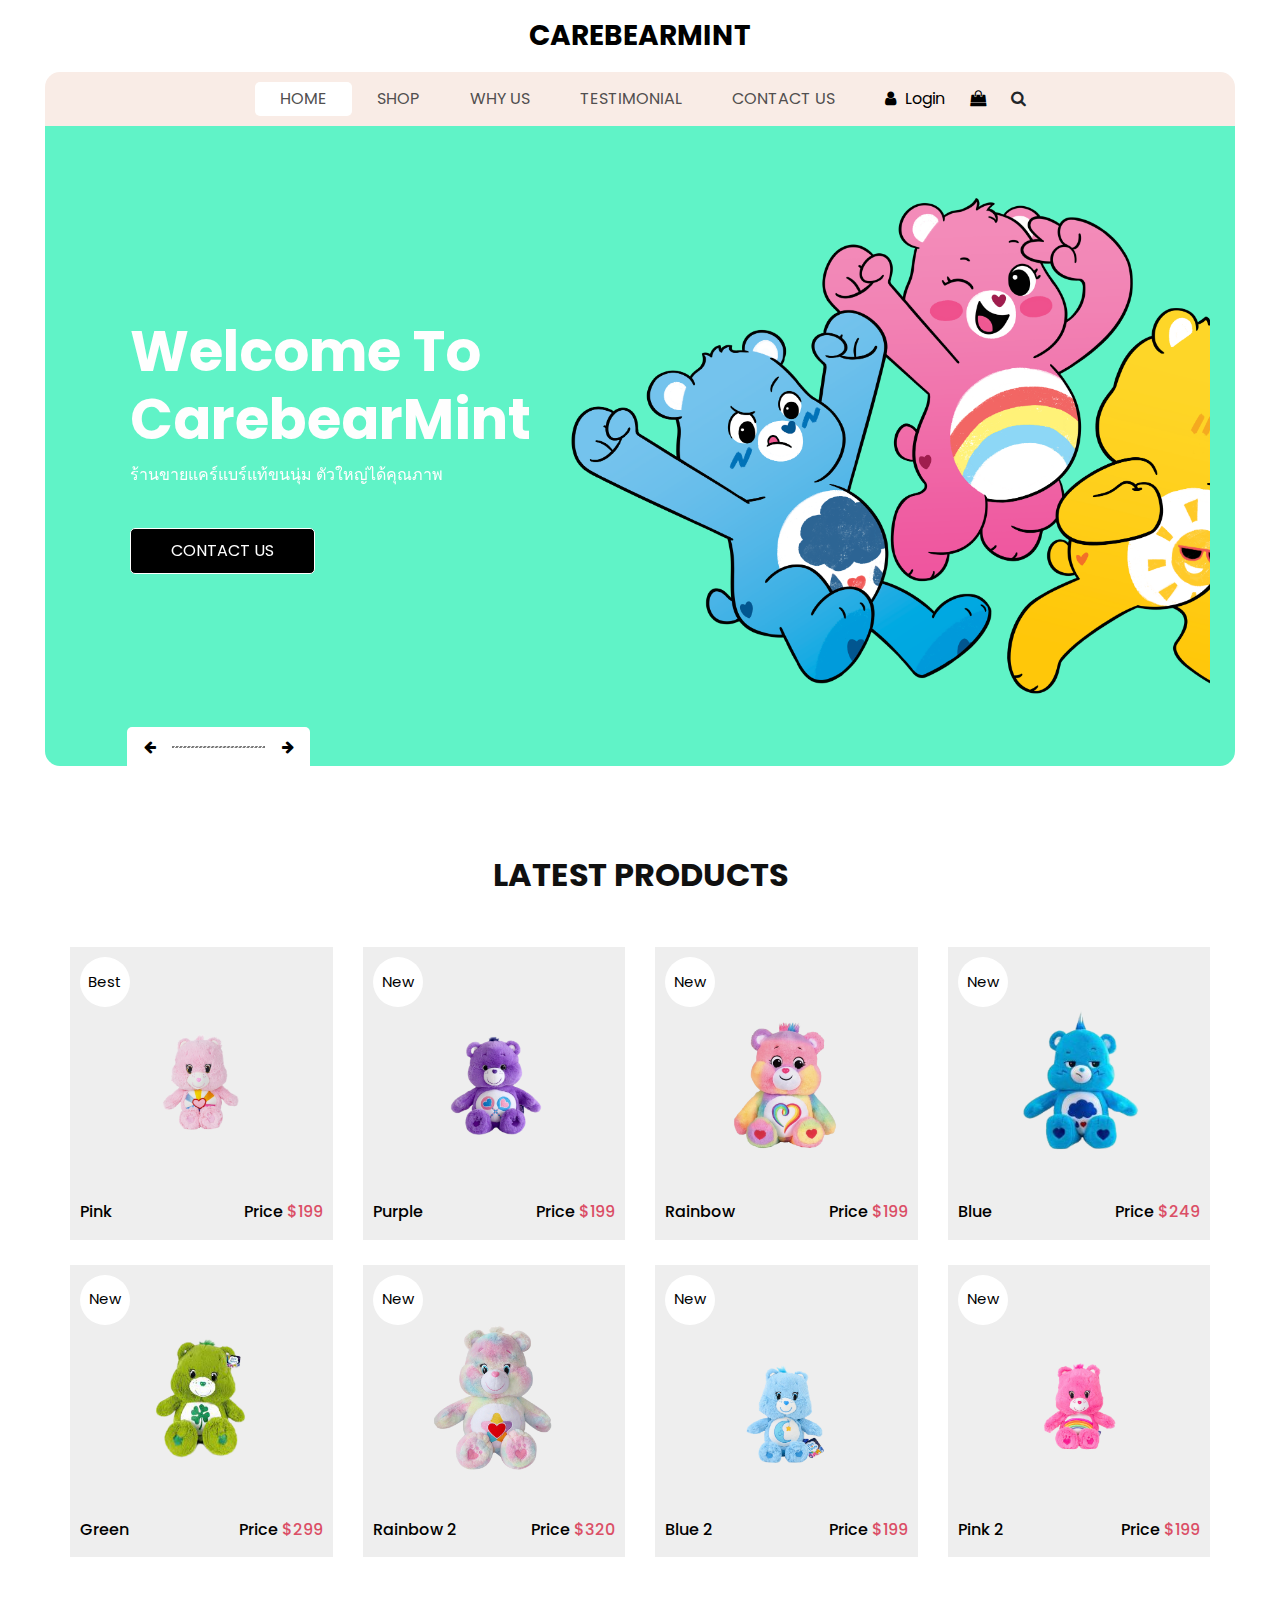
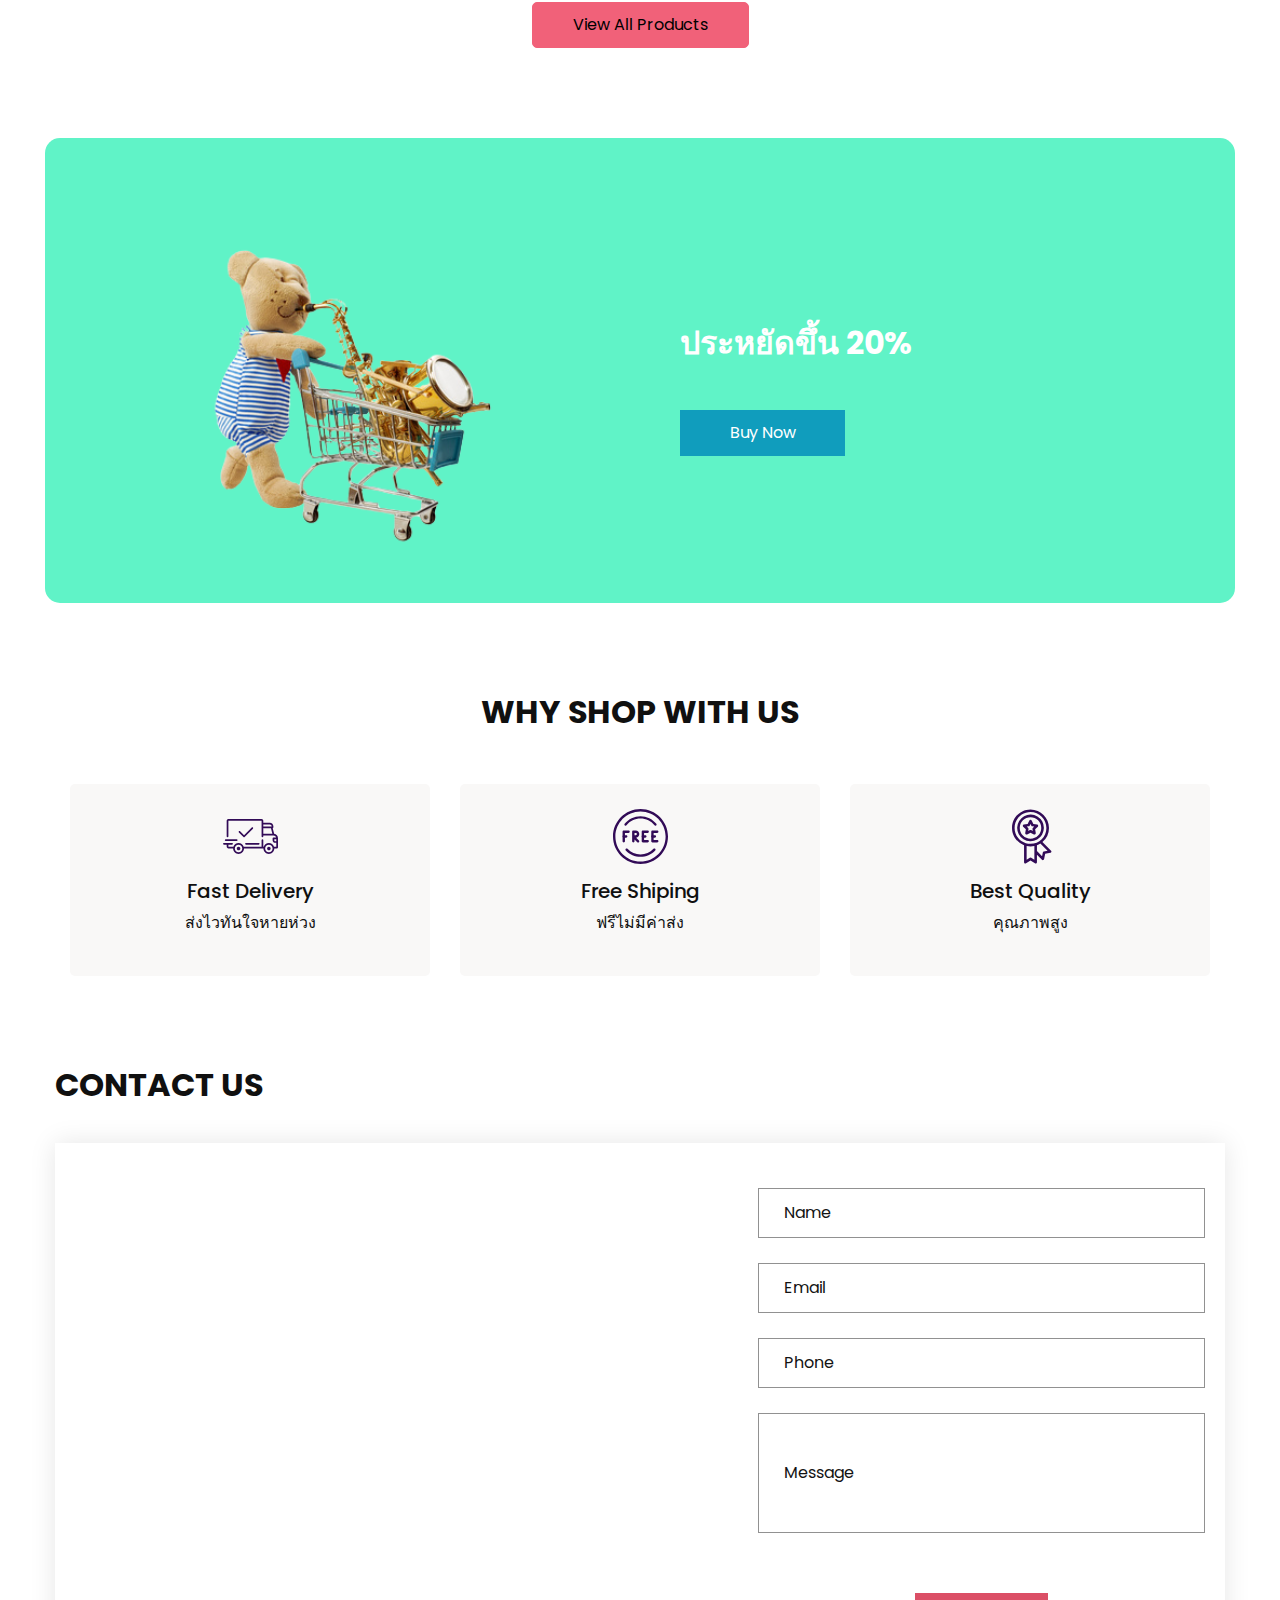
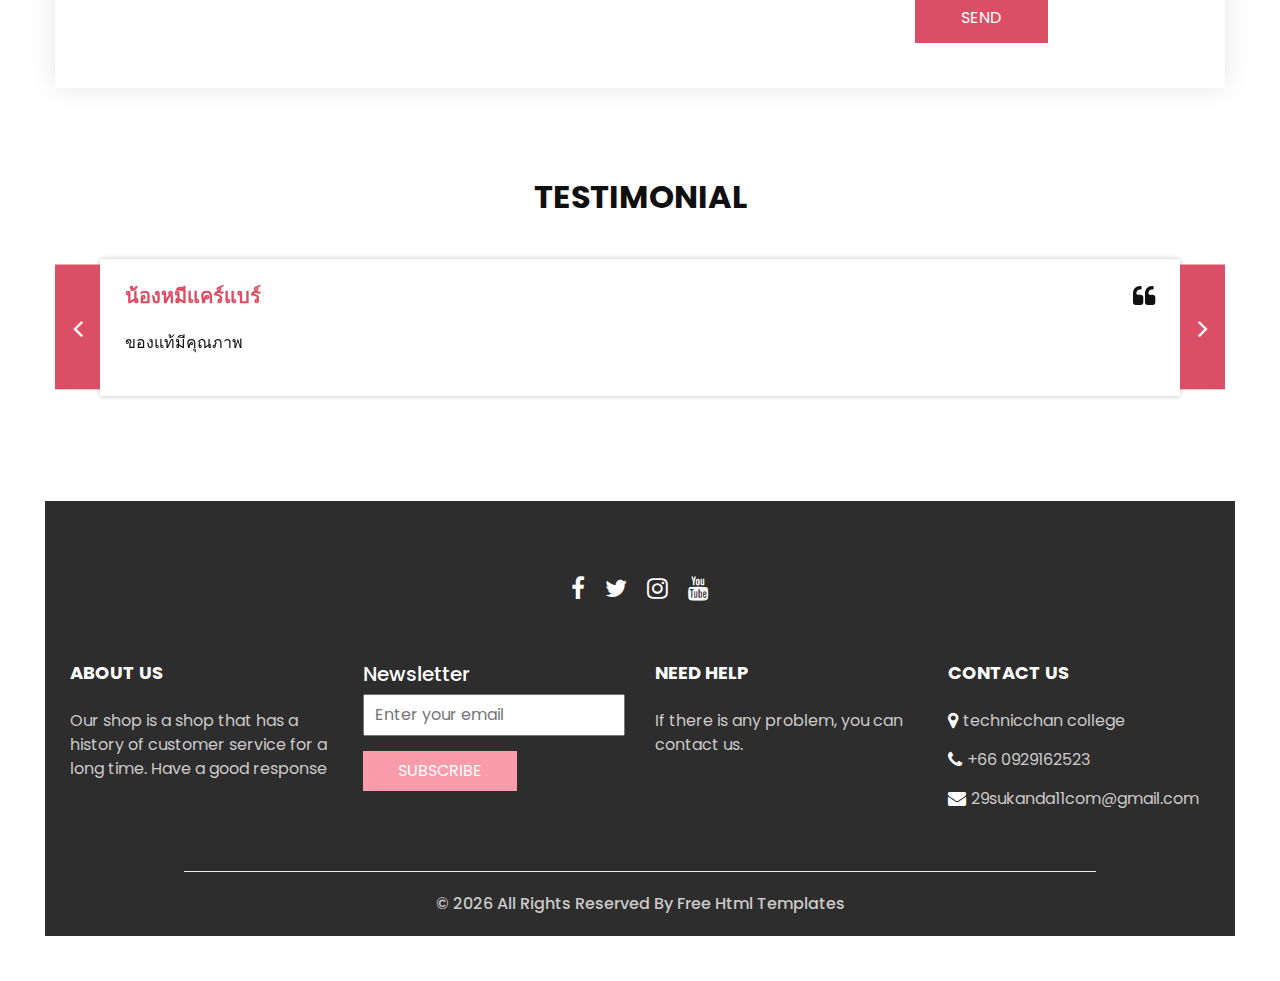
<file: index.html>
<!DOCTYPE html>
<html>

<head>
  <!-- Basic -->
  <meta charset="utf-8" />
  <meta http-equiv="X-UA-Compatible" content="IE=edge" />
  <!-- Mobile Metas -->
  <meta name="viewport" content="width=device-width, initial-scale=1, shrink-to-fit=no" />
  <!-- Site Metas -->
  <meta name="keywords" content="" />
  <meta name="description" content="" />
  <meta name="author" content="" />
  <link rel="shortcut icon" href="images/icon.png" type="image/x-icon">

  <title>
    CarebearMint
  </title>

  <!-- slider stylesheet -->  
  <link rel="stylesheet" type="text/css" href="https://cdnjs.cloudflare.com/ajax/libs/OwlCarousel2/2.3.4/assets/owl.carousel.min.css" />

  <!-- bootstrap core css -->
  <link rel="stylesheet" type="text/css" href="css/bootstrap.css" />

  <!-- Custom styles for this template -->
  <link href="css/style.css" rel="stylesheet" />
  <!-- responsive style -->
  <link href="css/responsive.css" rel="stylesheet" />
</head>

<body>
  <div class="hero_area">
    <!-- header section strats -->
    <header class="header_section">
      <nav class="navbar navbar-expand-lg custom_nav-container ">
        <a class="navbar-brand" href="index.html">
          <span>
            CarebearMint
          </span>
        </a>
        <button class="navbar-toggler" type="button" data-toggle="collapse" data-target="#navbarSupportedContent" aria-controls="navbarSupportedContent" aria-expanded="false" aria-label="Toggle navigation">
          <span class=""></span>
        </button>

        <div class="collapse navbar-collapse" id="navbarSupportedContent">
          <ul class="navbar-nav  ">
            <li class="nav-item active">
              <a class="nav-link" href="index.html">Home <span class="sr-only">(current)</span></a>
            </li>
            <li class="nav-item">
              <a class="nav-link" href="shop.html">
                Shop
              </a>
            </li>
            <li class="nav-item">
              <a class="nav-link" href="why.html">
                Why Us
              </a>
            </li>
            <li class="nav-item">
              <a class="nav-link" href="testimonial.html">
                Testimonial
              </a>
            </li>
            <li class="nav-item">
              <a class="nav-link" href="contact.html">Contact Us</a>
            </li>
          </ul>
          <div class="user_option">
            <a href="">
              <i class="fa fa-user" aria-hidden="true"></i>
              <span>
                Login
              </span>
            </a>
            <a href="">
              <i class="fa fa-shopping-bag" aria-hidden="true"></i>
            </a>
            <form class="form-inline ">
              <button class="btn nav_search-btn" type="submit">
                <i class="fa fa-search" aria-hidden="true"></i>
              </button>
            </form>
          </div>
        </div>
      </nav>
    </header>
    <!-- end header section -->
    <!-- slider section -->

    <section class="slider_section">
      <div class="slider_container">
        <div id="carouselExampleIndicators" class="carousel slide" data-ride="carousel">
          <div class="carousel-inner">
            <div class="carousel-item active">
              <div class="container-fluid">
                <div class="row">
                  <div class="col-md-7">
                    <div class="detail-box">
                      <h1>
                        Welcome To <br>
                        CarebearMint
                      </h1>
                      <p>
                        ร้านขายแคร์แบร์แท้ขนนุ่ม ตัวใหญ่ได้คุณภาพ
                      </p>
                      <a href="contact.html">
                        Contact Us
                      </a>
                    </div>
                  </div>
                  <div class="col-md-5 ">
                    <div class="img-box">
                      <img src="images/slider3bear.png" width="600" height="500" />
                    </div>
                  </div>
                </div>
              </div>
            </div>
          </div>
          <div class="carousel_btn-box">
            <a class="carousel-control-prev" href="#carouselExampleIndicators" role="button" data-slide="prev">
              <i class="fa fa-arrow-left" aria-hidden="true"></i>
              <span class="sr-only">Previous</span>
            </a>
            <img src="images/line.png" alt="" />
            <a class="carousel-control-next" href="#carouselExampleIndicators" role="button" data-slide="next">
              <i class="fa fa-arrow-right" aria-hidden="true"></i>
              <span class="sr-only">Next</span>
            </a>
          </div>
        </div>
      </div>
    </section>

    <!-- end slider section -->
  </div>
  <!-- end hero area -->

  <!-- shop section -->

  <section class="shop_section layout_padding">
    <div class="container">
      <div class="heading_container heading_center">
        <h2>
          Latest Products
        </h2>
      </div>
      <div class="row">
        <div class="col-sm-6 col-md-4 col-lg-3">
          <div class="box">
            <a href="">
              <div class="img-box">
                <img src="images/p1.png" alt="">
              </div>
              <div class="detail-box">
                <h6>
                  Pink
                </h6>
                <h6>
                  Price
                  <span>
                    $199
                  </span>
                </h6>
              </div>
              <div class="new">
                <span>
                    Best
                </span>
              </div>
            </a>
          </div>
        </div>
        <div class="col-sm-6 col-md-4 col-lg-3">
          <div class="box">
            <a href="">
              <div class="img-box">
                <img src="images/p2.png" alt="">
              </div>
              <div class="detail-box">
                <h6>
                  Purple
                </h6>
                <h6>
                  Price
                  <span>
                    $199
                  </span>
                </h6>
              </div>
              <div class="new">
                <span>
                  New
                </span>
              </div>
            </a>
          </div>
        </div>
        <div class="col-sm-6 col-md-4 col-lg-3">
          <div class="box">
            <a href="">
              <div class="img-box">
                <img src="images/p3.png" alt="">
              </div>
              <div class="detail-box">
                <h6>
                  Rainbow
                </h6>
                <h6>
                  Price
                  <span>
                    $199
                  </span>
                </h6>
              </div>
              <div class="new">
                <span>
                  New
                </span>
              </div>
            </a>
          </div>
        </div>
        <div class="col-sm-6 col-md-4 col-lg-3">
          <div class="box">
            <a href="">
              <div class="img-box">
                <img src="images/p4.png" alt="">
              </div>
              <div class="detail-box">
                <h6>
                  Blue
                </h6>
                <h6>
                  Price
                  <span>
                    $249
                  </span>
                </h6>
              </div>
              <div class="new">
                <span>
                  New
                </span>
              </div>
            </a>
          </div>
        </div>
        <div class="col-sm-6 col-md-4 col-lg-3">
          <div class="box">
            <a href="">
              <div class="img-box">
                <img src="images/p5.png" alt="">
              </div>
              <div class="detail-box">
                <h6>
                  Green
                </h6>
                <h6>
                  Price
                  <span>
                    $299
                  </span>
                </h6>
              </div>
              <div class="new">
                <span>
                  New
                </span>
              </div>
            </a>
          </div>
        </div>
        <div class="col-sm-6 col-md-4 col-lg-3">
          <div class="box">
            <a href="">
              <div class="img-box">
                <img src="images/p6.png" alt="">
              </div>
              <div class="detail-box">
                <h6>
                  Rainbow 2
                </h6>
                <h6>
                  Price
                  <span>
                    $320
                  </span>
                </h6>
              </div>
              <div class="new">
                <span>
                  New
                </span>
              </div>
            </a>
          </div>
        </div>
        <div class="col-sm-6 col-md-4 col-lg-3">
          <div class="box">
            <a href="">
              <div class="img-box">
                <img src="images/p7.png" alt="">
              </div>
              <div class="detail-box">
                <h6>
                  Blue 2
                </h6>
                <h6>
                  Price
                  <span>
                    $199
                  </span>
                </h6>
              </div>
              <div class="new">
                <span>
                  New
                </span>
              </div>
            </a>
          </div>
        </div>
        <div class="col-sm-6 col-md-4 col-lg-3">
          <div class="box">
            <a href="">
              <div class="img-box">
                <img src="images/p8.png" alt="">
              </div>
              <div class="detail-box">
                <h6>
                  Pink 2
                </h6>
                <h6>
                  Price
                  <span>
                    $199
                  </span>
                </h6>
              </div>
              <div class="new">
                <span>
                  New
                </span>
              </div>
            </a>
          </div>
        </div>
      </div>
    <div class="btn-box">
      <a href="shop.html">
        View All Products
      </a>
    </div>
    </div>
  </div>
  </section>

  <!-- end shop section -->

  <!-- saving section -->

  <section class="saving_section ">
    <div class="box">
      <div class="container-fluid">
        <div class="row">
          <div class="col-lg-6">
            <div class="img-box">
              <img src="images/shoppingbear.png" alt="">
            </div>
          </div>
          <div class="col-lg-6">
            <div class="detail-box">
              <div class="heading_container">
                <h2>
                  ประหยัดขึ้น 20% <br>
                </h2>
              </div>
              <p>
                
              <div class="btn-box">
                <a href="shop.html" class="btn1">
                  Buy Now
                </a>
              </div>
            </div>
          </div>
        </div>
      </div>
    </div>
  </section>

  <!-- end saving section -->

  <!-- why section -->

  <section class="why_section layout_padding">
    <div class="container">
      <div class="heading_container heading_center">
        <h2>
          Why Shop With Us
        </h2>
      </div>
      <div class="row">
        <div class="col-md-4">
          <div class="box ">
            <div class="img-box">
              <svg version="1.1" id="Layer_1" xmlns="http://www.w3.org/2000/svg" xmlns:xlink="http://www.w3.org/1999/xlink" x="0px" y="0px" viewBox="0 0 512 512" style="enable-background:new 0 0 512 512;" xml:space="preserve">
                <g>
                  <g>
                    <path d="M476.158,231.363l-13.259-53.035c3.625-0.77,6.345-3.986,6.345-7.839v-8.551c0-18.566-15.105-33.67-33.67-33.67h-60.392
                 V110.63c0-9.136-7.432-16.568-16.568-16.568H50.772c-9.136,0-16.568,7.432-16.568,16.568V256c0,4.427,3.589,8.017,8.017,8.017
                 c4.427,0,8.017-3.589,8.017-8.017V110.63c0-0.295,0.239-0.534,0.534-0.534h307.841c0.295,0,0.534,0.239,0.534,0.534v145.372
                 c0,4.427,3.589,8.017,8.017,8.017c4.427,0,8.017-3.589,8.017-8.017v-9.088h94.569c0.008,0,0.014,0.002,0.021,0.002
                 c0.008,0,0.015-0.001,0.022-0.001c11.637,0.008,21.518,7.646,24.912,18.171h-24.928c-4.427,0-8.017,3.589-8.017,8.017v17.102
                 c0,13.851,11.268,25.119,25.119,25.119h9.086v35.273h-20.962c-6.886-19.883-25.787-34.205-47.982-34.205
                 s-41.097,14.322-47.982,34.205h-3.86v-60.393c0-4.427-3.589-8.017-8.017-8.017c-4.427,0-8.017,3.589-8.017,8.017v60.391H192.817
                 c-6.886-19.883-25.787-34.205-47.982-34.205s-41.097,14.322-47.982,34.205H50.772c-0.295,0-0.534-0.239-0.534-0.534v-17.637
                 h34.739c4.427,0,8.017-3.589,8.017-8.017s-3.589-8.017-8.017-8.017H8.017c-4.427,0-8.017,3.589-8.017,8.017
                 s3.589,8.017,8.017,8.017h26.188v17.637c0,9.136,7.432,16.568,16.568,16.568h43.304c-0.002,0.178-0.014,0.355-0.014,0.534
                 c0,27.996,22.777,50.772,50.772,50.772s50.772-22.776,50.772-50.772c0-0.18-0.012-0.356-0.014-0.534h180.67
                 c-0.002,0.178-0.014,0.355-0.014,0.534c0,27.996,22.777,50.772,50.772,50.772c27.995,0,50.772-22.776,50.772-50.772
                 c0-0.18-0.012-0.356-0.014-0.534h26.203c4.427,0,8.017-3.589,8.017-8.017v-85.511C512,251.989,496.423,234.448,476.158,231.363z
                  M375.182,144.301h60.392c9.725,0,17.637,7.912,17.637,17.637v0.534h-78.029V144.301z M375.182,230.881v-52.376h71.235
                 l13.094,52.376H375.182z M144.835,401.904c-19.155,0-34.739-15.583-34.739-34.739s15.584-34.739,34.739-34.739
                 c19.155,0,34.739,15.583,34.739,34.739S163.99,401.904,144.835,401.904z M427.023,401.904c-19.155,0-34.739-15.583-34.739-34.739
                 s15.584-34.739,34.739-34.739c19.155,0,34.739,15.583,34.739,34.739S446.178,401.904,427.023,401.904z M495.967,299.29h-9.086
                 c-5.01,0-9.086-4.076-9.086-9.086v-9.086h18.171V299.29z" />
                  </g>
                </g>
                <g>
                  <g>
                    <path d="M144.835,350.597c-9.136,0-16.568,7.432-16.568,16.568c0,9.136,7.432,16.568,16.568,16.568
                 c9.136,0,16.568-7.432,16.568-16.568C161.403,358.029,153.971,350.597,144.835,350.597z" />
                  </g>
                </g>
                <g>
                  <g>
                    <path d="M427.023,350.597c-9.136,0-16.568,7.432-16.568,16.568c0,9.136,7.432,16.568,16.568,16.568
                 c9.136,0,16.568-7.432,16.568-16.568C443.591,358.029,436.159,350.597,427.023,350.597z" />
                  </g>
                </g>
                <g>
                  <g>
                    <path d="M332.96,316.393H213.244c-4.427,0-8.017,3.589-8.017,8.017s3.589,8.017,8.017,8.017H332.96
                 c4.427,0,8.017-3.589,8.017-8.017S337.388,316.393,332.96,316.393z" />
                  </g>
                </g>
                <g>
                  <g>
                    <path d="M127.733,282.188H25.119c-4.427,0-8.017,3.589-8.017,8.017s3.589,8.017,8.017,8.017h102.614
                 c4.427,0,8.017-3.589,8.017-8.017S132.16,282.188,127.733,282.188z" />
                  </g>
                </g>
                <g>
                  <g>
                    <path d="M278.771,173.37c-3.13-3.13-8.207-3.13-11.337,0.001l-71.292,71.291l-37.087-37.087c-3.131-3.131-8.207-3.131-11.337,0
                 c-3.131,3.131-3.131,8.206,0,11.337l42.756,42.756c1.565,1.566,3.617,2.348,5.668,2.348s4.104-0.782,5.668-2.348l76.96-76.96
                 C281.901,181.576,281.901,176.501,278.771,173.37z" />
                  </g>
                </g>
                <g>
                </g>
                <g>
                </g>
                <g>
                </g>
                <g>
                </g>
                <g>
                </g>
                <g>
                </g>
                <g>
                </g>
                <g>
                </g>
                <g>
                </g>
                <g>
                </g>
                <g>
                </g>
                <g>
                </g>
                <g>
                </g>
                <g>
                </g>
                <g>
                </g>
              </svg>
            </div>
            <div class="detail-box">
              <h5>
                Fast Delivery
              </h5>
              <p>
                ส่งไวทันใจหายห่วง
              </p>
            </div>
          </div>
        </div>
        <div class="col-md-4">
          <div class="box ">
            <div class="img-box">
              <svg version="1.1" id="Capa_1" xmlns="http://www.w3.org/2000/svg" xmlns:xlink="http://www.w3.org/1999/xlink" x="0px" y="0px" viewBox="0 0 490.667 490.667" style="enable-background:new 0 0 490.667 490.667;" xml:space="preserve">
                <g>
                  <g>
                    <path d="M138.667,192H96c-5.888,0-10.667,4.779-10.667,10.667V288c0,5.888,4.779,10.667,10.667,10.667s10.667-4.779,10.667-10.667
                 v-74.667h32c5.888,0,10.667-4.779,10.667-10.667S144.555,192,138.667,192z" />
                  </g>
                </g>
                <g>
                  <g>
                    <path d="M117.333,234.667H96c-5.888,0-10.667,4.779-10.667,10.667S90.112,256,96,256h21.333c5.888,0,10.667-4.779,10.667-10.667
                 S123.221,234.667,117.333,234.667z" />
                  </g>
                </g>
                <g>
                  <g>
                    <path d="M245.333,0C110.059,0,0,110.059,0,245.333s110.059,245.333,245.333,245.333s245.333-110.059,245.333-245.333
                 S380.608,0,245.333,0z M245.333,469.333c-123.52,0-224-100.48-224-224s100.48-224,224-224s224,100.48,224,224
                 S368.853,469.333,245.333,469.333z" />
                  </g>
                </g>
                <g>
                  <g>
                    <path d="M386.752,131.989C352.085,88.789,300.544,64,245.333,64s-106.752,24.789-141.419,67.989
                 c-3.691,4.587-2.965,11.307,1.643,14.997c4.587,3.691,11.307,2.965,14.976-1.643c30.613-38.144,76.096-60.011,124.8-60.011
                 s94.187,21.867,124.779,60.011c2.112,2.624,5.205,3.989,8.32,3.989c2.368,0,4.715-0.768,6.677-2.347
                 C389.717,143.296,390.443,136.576,386.752,131.989z" />
                  </g>
                </g>
                <g>
                  <g>
                    <path d="M376.405,354.923c-4.224-4.032-11.008-3.861-15.061,0.405c-30.613,32.235-71.808,50.005-116.011,50.005
                 s-85.397-17.771-115.989-50.005c-4.032-4.309-10.816-4.437-15.061-0.405c-4.309,4.053-4.459,10.816-0.405,15.083
                 c34.667,36.544,81.344,56.661,131.456,56.661s96.789-20.117,131.477-56.661C380.864,365.739,380.693,358.976,376.405,354.923z" />
                  </g>
                </g>
                <g>
                  <g>
                    <path d="M206.805,255.723c15.701-2.027,27.861-15.488,27.861-31.723c0-17.643-14.357-32-32-32h-21.333
                 c-5.888,0-10.667,4.779-10.667,10.667v42.581c0,0.043,0,0.107,0,0.149V288c0,5.888,4.779,10.667,10.667,10.667
                 S192,293.888,192,288v-16.917l24.448,24.469c2.091,2.069,4.821,3.115,7.552,3.115c2.731,0,5.461-1.045,7.531-3.136
                 c4.16-4.16,4.16-10.923,0-15.083L206.805,255.723z M192,234.667v-21.333h10.667c5.867,0,10.667,4.779,10.667,10.667
                 s-4.8,10.667-10.667,10.667H192z" />
                  </g>
                </g>
                <g>
                  <g>
                    <path d="M309.333,277.333h-32v-64h32c5.888,0,10.667-4.779,10.667-10.667S315.221,192,309.333,192h-42.667
                 c-5.888,0-10.667,4.779-10.667,10.667V288c0,5.888,4.779,10.667,10.667,10.667h42.667c5.888,0,10.667-4.779,10.667-10.667
                 S315.221,277.333,309.333,277.333z" />
                  </g>
                </g>
                <g>
                  <g>
                    <path d="M288,234.667h-21.333c-5.888,0-10.667,4.779-10.667,10.667S260.779,256,266.667,256H288
                 c5.888,0,10.667-4.779,10.667-10.667S293.888,234.667,288,234.667z" />
                  </g>
                </g>
                <g>
                  <g>
                    <path d="M394.667,277.333h-32v-64h32c5.888,0,10.667-4.779,10.667-10.667S400.555,192,394.667,192H352
                 c-5.888,0-10.667,4.779-10.667,10.667V288c0,5.888,4.779,10.667,10.667,10.667h42.667c5.888,0,10.667-4.779,10.667-10.667
                 S400.555,277.333,394.667,277.333z" />
                  </g>
                </g>
                <g>
                  <g>
                    <path d="M373.333,234.667H352c-5.888,0-10.667,4.779-10.667,10.667S346.112,256,352,256h21.333
                 c5.888,0,10.667-4.779,10.667-10.667S379.221,234.667,373.333,234.667z" />
                  </g>
                </g>
                <g>
                </g>
                <g>
                </g>
                <g>
                </g>
                <g>
                </g>
                <g>
                </g>
                <g>
                </g>
                <g>
                </g>
                <g>
                </g>
                <g>
                </g>
                <g>
                </g>
                <g>
                </g>
                <g>
                </g>
                <g>
                </g>
                <g>
                </g>
                <g>
                </g>
              </svg>
            </div>
            <div class="detail-box">
              <h5>
                Free Shiping
              </h5>
              <p>
                ฟรีไม่มีค่าส่ง
              </p>
            </div>
          </div>
        </div>
        <div class="col-md-4">
          <div class="box ">
            <div class="img-box">
              <svg id="_30_Premium" height="512" viewBox="0 0 512 512" width="512" xmlns="http://www.w3.org/2000/svg" data-name="30_Premium">
                <g id="filled">
                  <path d="m252.92 300h3.08a124.245 124.245 0 1 0 -4.49-.09c.075.009.15.023.226.03.394.039.789.06 1.184.06zm-96.92-124a100 100 0 1 1 100 100 100.113 100.113 0 0 1 -100-100z" />
                  <path d="m447.445 387.635-80.4-80.4a171.682 171.682 0 0 0 60.955-131.235c0-94.841-77.159-172-172-172s-172 77.159-172 172c0 73.747 46.657 136.794 112 161.2v158.8c-.3 9.289 11.094 15.384 18.656 9.984l41.344-27.562 41.344 27.562c7.574 5.4 18.949-.7 18.656-9.984v-70.109l46.6 46.594c6.395 6.789 18.712 3.025 20.253-6.132l9.74-48.724 48.725-9.742c9.163-1.531 12.904-13.893 6.127-20.252zm-339.445-211.635c0-81.607 66.393-148 148-148s148 66.393 148 148-66.393 148-148 148-148-66.393-148-148zm154.656 278.016a12 12 0 0 0 -13.312 0l-29.344 19.562v-129.378a172.338 172.338 0 0 0 72 0v129.38zm117.381-58.353a12 12 0 0 0 -9.415 9.415l-6.913 34.58-47.709-47.709v-54.749a171.469 171.469 0 0 0 31.467-15.6l67.151 67.152z" />
                  <path d="m287.62 236.985c8.349 4.694 19.251-3.212 17.367-12.618l-5.841-35.145 25.384-25c7.049-6.5 2.89-19.3-6.634-20.415l-35.23-5.306-15.933-31.867c-4.009-8.713-17.457-8.711-21.466 0l-15.933 31.866-35.23 5.306c-9.526 1.119-13.681 13.911-6.634 20.415l25.384 25-5.841 35.145c-1.879 9.406 9 17.31 17.367 12.618l31.62-16.414zm-53-32.359 2.928-17.615a12 12 0 0 0 -3.417-10.516l-12.721-12.531 17.658-2.66a12 12 0 0 0 8.947-6.5l7.985-15.971 7.985 15.972a12 12 0 0 0 8.947 6.5l17.658 2.66-12.723 12.535a12 12 0 0 0 -3.417 10.516l2.928 17.615-15.849-8.231a12 12 0 0 0 -11.058 0z" />
                </g>
              </svg>
            </div>
            <div class="detail-box">
              <h5>
                Best Quality
              </h5>
              <p>
                คุณภาพสูง
              </p>
            </div>
          </div>
        </div>
      </div>
    </div>
  </section>

  <!-- end why section -->




  <!-- contact section -->

  <section class="contact_section ">
    <div class="container px-0">
      <div class="heading_container ">
        <h2 class="">
          Contact Us
        </h2>
      </div>
    </div>
    <div class="container container-bg">
      <div class="row">
        <div class="col-lg-7 col-md-6 px-0">
          <div class="map_container">
            <div class="map-responsive">
              <iframe src="https://www.google.com/maps/embed?pb=!1m14!1m8!1m3!1d7787.577159614609!2d102.100716!3d12.596181!3m2!1i1024!2i768!4f13.1!3m3!1m2!1s0x310481be90117411%3A0x525d5f3daa94d821!2sChanthaburi%20Technical%20College!5e0!3m2!1sen!2sus!4v1692243495493!5m2!1sen!2sus" width="600" height="300" frameborder="0" style="border:0; width: 100%; height:100%" allowfullscreen></iframe>
            </div>
          </div>
        </div>
        <div class="col-md-6 col-lg-5 px-0">
          <form action="#">
            <div>
              <input type="text" placeholder="Name" />
            </div>
            <div>
              <input type="email" placeholder="Email" />
            </div>
            <div>
              <input type="text" placeholder="Phone" />
            </div>
            <div>
              <input type="text" class="message-box" placeholder="Message" />
            </div>
            <div class="d-flex ">
              <button>
                SEND
              </button>
            </div>
          </form>
        </div>
      </div>
    </div>
  </section>

  <!-- end contact section -->

  <!-- client section -->
  <section class="client_section layout_padding">
    <div class="container">
      <div class="heading_container heading_center">
        <h2>
          Testimonial
        </h2>
      </div>
    </div>
    <div class="container px-0">
      <div id="customCarousel2" class="carousel  carousel-fade" data-ride="carousel">
        <div class="carousel-inner">
          <div class="carousel-item active">
            <div class="box">
              <div class="client_info">
                <div class="client_name">
                  <h5>
                    น้องหมีแคร์แบร์
                  </h5>
                </div>
                <i class="fa fa-quote-left" aria-hidden="true"></i>
              </div>
              <p>
                ของแท้มีคุณภาพ
              </p>
            </div>
          </div>
          <div class="carousel-item">
            <div class="box">
              <div class="client_info">
                <div class="client_name">
                  <h5>
                    แคร์แบร์
                  </h5>
                </div>
                <i class="fa fa-quote-left" aria-hidden="true"></i>
              </div>
              <p>
                 เป็นน้องหมีน่ารักของหายาก
              </p>
            </div>
          </div>
        </div>
        <div class="carousel_btn-box">
          <a class="carousel-control-prev" href="#customCarousel2" role="button" data-slide="prev">
            <i class="fa fa-angle-left" aria-hidden="true"></i>
            <span class="sr-only">Previous</span>
          </a>
          <a class="carousel-control-next" href="#customCarousel2" role="button" data-slide="next">
            <i class="fa fa-angle-right" aria-hidden="true"></i>
            <span class="sr-only">Next</span>
          </a>
        </div>
      </div>
    </div>
  </section>
  <!-- end client section -->

  <!-- info section -->

  <section class="info_section  layout_padding2-top">
    <div class="social_container">
      <div class="social_box">
        <a href="https://th-th.facebook.com/">
          <i class="fa fa-facebook" aria-hidden="true"></i>
        </a>
        <a href="https://twitter.com/?lang=th">
          <i class="fa fa-twitter" aria-hidden="true"></i>
        </a>
        <a href="https://www.instagram.com/">
          <i class="fa fa-instagram" aria-hidden="true"></i>
        </a>
        <a href="https://www.youtube.com/?hl=th&gl=TH">
          <i class="fa fa-youtube" aria-hidden="true"></i>
        </a>
      </div>
    </div>
    <div class="info_container ">
      <div class="container">
        <div class="row">
          <div class="col-md-6 col-lg-3">
            <h6>
              ABOUT US
            </h6>
            <p>
              Our shop is a shop that has a history of customer service for a long time. Have a good response
            </p>
          </div>
          <div class="col-md-6 col-lg-3">
            <div class="info_form ">
              <h5>
                Newsletter
              </h5>
              <form action="#">
                <input type="email" placeholder="Enter your email">
                <button>
                  Subscribe
                </button>
              </form>
            </div>
          </div>
          <div class="col-md-6 col-lg-3">
            <h6>
              NEED HELP
            </h6>
            <p>
              If there is any problem, you can contact us.
            </p>
          </div>
          <div class="col-md-6 col-lg-3">
            <h6>
              CONTACT US
            </h6>
            <div class="info_link-box">
              <a href="https://www.technicchan.ac.th/">
                <i class="fa fa-map-marker" aria-hidden="true"></i>
                <span> technicchan college </span>
              </a>
              <a href="">
                <i class="fa fa-phone" aria-hidden="true"></i>
                <span>+66 0929162523</span>
              </a>
              <a href="https://mail.google.com/mail/u/0/#inbox">
                <i class="fa fa-envelope" aria-hidden="true"></i>
                <span> 29sukanda11com@gmail.com </span>
              </a>
            </div>
          </div>
        </div>
      </div>
    </div>
    <!-- footer section -->
    <footer class=" footer_section">
      <div class="container">
        <p>
          &copy; <span id="displayYear"></span> All Rights Reserved By
          <a href="https://html.design/">Free Html Templates</a>
        </p>
      </div>
    </footer>
    <!-- footer section -->

  </section>

  <!-- end info section -->


  <script src="js/jquery-3.4.1.min.js"></script>
  <script src="js/bootstrap.js"></script>
  <script src="https://cdnjs.cloudflare.com/ajax/libs/OwlCarousel2/2.3.4/owl.carousel.min.js">
  </script>
  <script src="js/custom.js"></script>

</body>

</html>
</file>
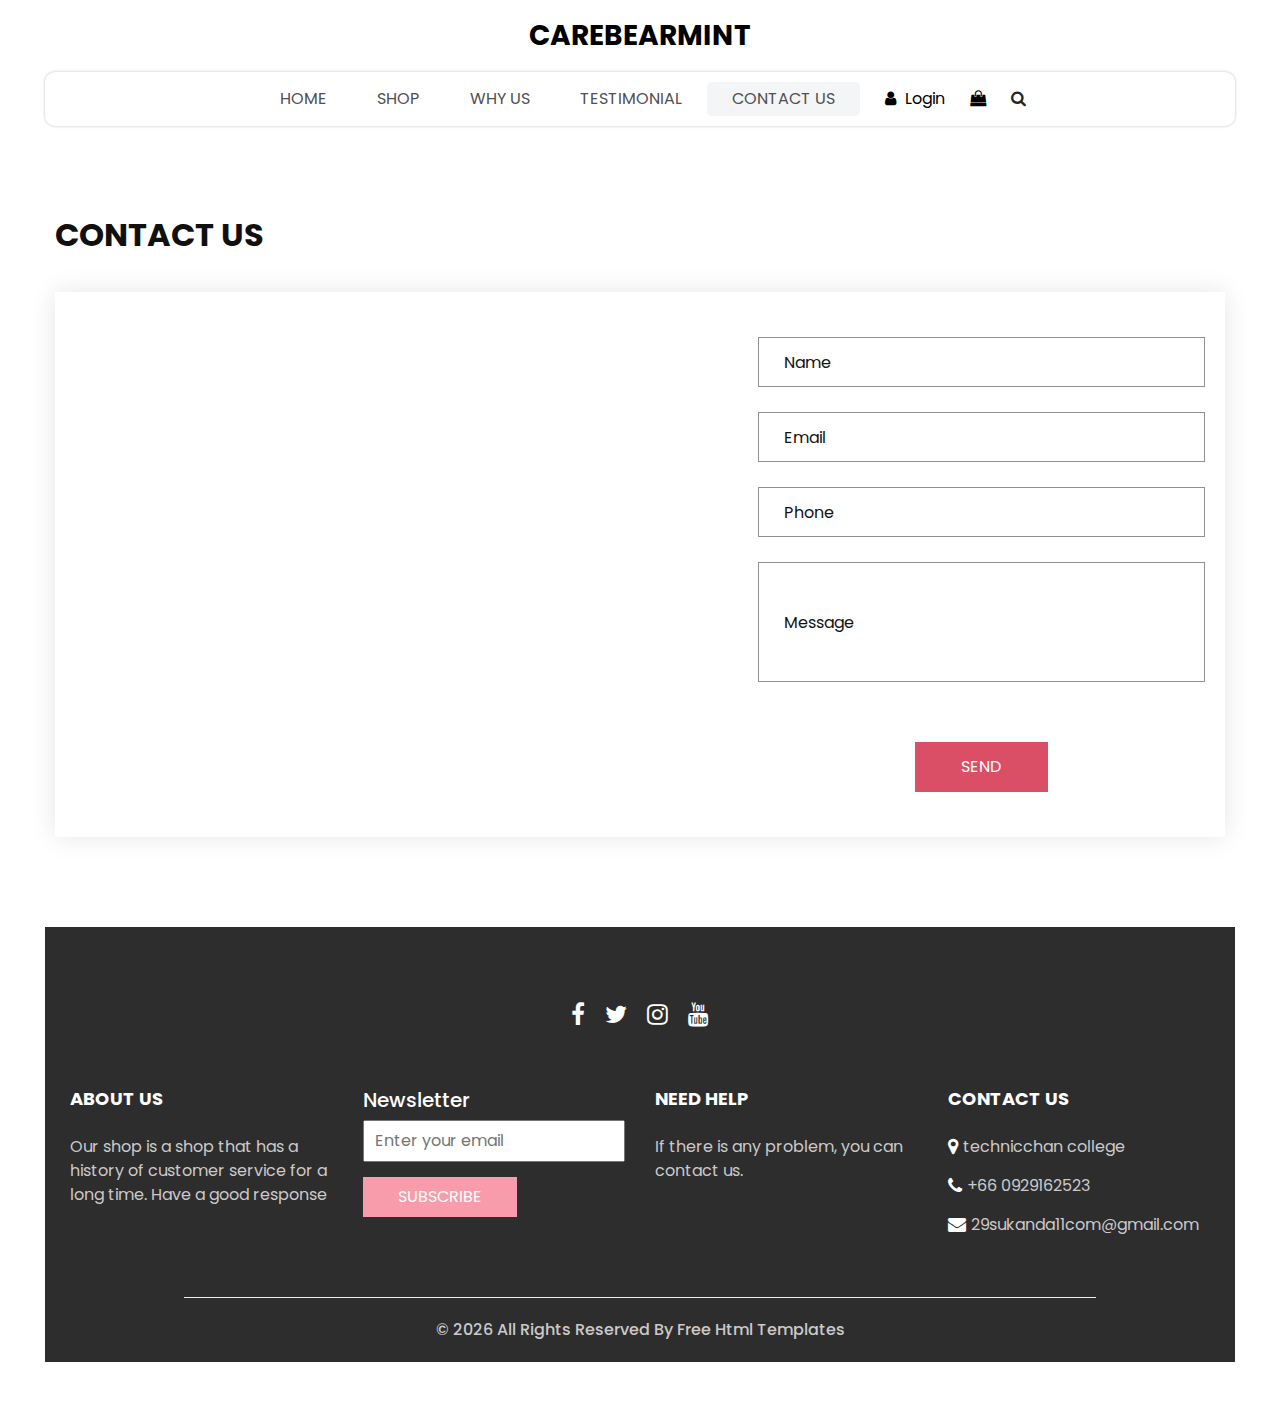
<file: contact.html>
<!DOCTYPE html>
<html>

<head>
  <!-- Basic -->
  <meta charset="utf-8" />
  <meta http-equiv="X-UA-Compatible" content="IE=edge" />
  <!-- Mobile Metas -->
  <meta name="viewport" content="width=device-width, initial-scale=1, shrink-to-fit=no" />
  <!-- Site Metas -->
  <meta name="keywords" content="" />
  <meta name="description" content="" />
  <meta name="author" content="" />
  <link rel="shortcut icon" href="images/icon.png" type="image/x-icon">

  <title>
    CarebearMint
  </title>

  <!-- slider stylesheet -->
  <link rel="stylesheet" type="text/css" href="https://cdnjs.cloudflare.com/ajax/libs/OwlCarousel2/2.3.4/assets/owl.carousel.min.css" />

  <!-- bootstrap core css -->
  <link rel="stylesheet" type="text/css" href="css/bootstrap.css" />

  <!-- Custom styles for this template -->
  <link href="css/style.css" rel="stylesheet" />
  <!-- responsive style -->
  <link href="css/responsive.css" rel="stylesheet" />
</head>

<body>
  <div class="hero_area">
    <!-- header section strats -->
    <header class="header_section">
      <nav class="navbar navbar-expand-lg custom_nav-container ">
        <a class="navbar-brand" href="index.html">
          <span>
            CarebearMint
          </span>
        </a>
        <button class="navbar-toggler" type="button" data-toggle="collapse" data-target="#navbarSupportedContent" aria-controls="navbarSupportedContent" aria-expanded="false" aria-label="Toggle navigation">
          <span class=""></span>
        </button>

        <div class="collapse navbar-collapse innerpage_navbar" id="navbarSupportedContent">
          <ul class="navbar-nav  ">
            <li class="nav-item ">
              <a class="nav-link" href="index.html">Home <span class="sr-only">(current)</span></a>
            </li>
            <li class="nav-item">
              <a class="nav-link" href="shop.html">
                Shop
              </a>
            </li>
            <li class="nav-item">
              <a class="nav-link" href="why.html">
                Why Us
              </a>
            </li>
            <li class="nav-item">
              <a class="nav-link" href="testimonial.html">
                Testimonial
              </a>
            </li>
            <li class="nav-item active">
              <a class="nav-link" href="contact.html">Contact Us</a>
            </li>
          </ul>
          <div class="user_option">
            <a href="">
              <i class="fa fa-user" aria-hidden="true"></i>
              <span>
                Login
              </span>
            </a>
            <a href="">
              <i class="fa fa-shopping-bag" aria-hidden="true"></i>
            </a>
            <form class="form-inline ">
              <button class="btn nav_search-btn" type="submit">
                <i class="fa fa-search" aria-hidden="true"></i>
              </button>
            </form>
          </div>
        </div>
      </nav>
    </header>
    <!-- end header section -->

  </div>
  <!-- end hero area -->

  <!-- contact section -->

  <section class="contact_section layout_padding">
    <div class="container px-0">
      <div class="heading_container ">
        <h2 class="">
          Contact Us
        </h2>
      </div>
    </div>
    <div class="container container-bg">
      <div class="row">
        <div class="col-lg-7 col-md-6 px-0">
          <div class="map_container">
            <div class="map-responsive">
              <iframe src="https://www.google.com/maps/embed?pb=!1m14!1m8!1m3!1d7787.577159614609!2d102.100716!3d12.596181!3m2!1i1024!2i768!4f13.1!3m3!1m2!1s0x310481be90117411%3A0x525d5f3daa94d821!2sChanthaburi%20Technical%20College!5e0!3m2!1sen!2sus!4v1692243495493!5m2!1sen!2sus" width="600" height="300" frameborder="0" style="border:0; width: 100%; height:100%" allowfullscreen></iframe>
            </div>
          </div>
        </div>
        <div class="col-md-6 col-lg-5 px-0">
          <form action="#">
            <div>
              <input type="text" placeholder="Name" />
            </div>
            <div>
              <input type="email" placeholder="Email" />
            </div>
            <div>
              <input type="text" placeholder="Phone" />
            </div>
            <div>
              <input type="text" class="message-box" placeholder="Message" />
            </div>
            <div class="d-flex ">
              <button>
                SEND
              </button>
            </div>
          </form>
        </div>
      </div>
    </div>
  </section>

  <!-- end contact section -->

  <!-- info section -->

  <section class="info_section  layout_padding2-top">
    <div class="social_container">
      <div class="social_box">
        <a href="https://th-th.facebook.com/">
          <i class="fa fa-facebook" aria-hidden="true"></i>
        </a>
        <a href="https://twitter.com/?lang=th">
          <i class="fa fa-twitter" aria-hidden="true"></i>
        </a>
        <a href="https://www.instagram.com/">
          <i class="fa fa-instagram" aria-hidden="true"></i>
        </a>
        <a href="https://www.youtube.com/?hl=th&gl=TH">
          <i class="fa fa-youtube" aria-hidden="true"></i>
        </a>
      </div>
    </div>
    <div class="info_container ">
      <div class="container">
        <div class="row">
          <div class="col-md-6 col-lg-3">
            <h6>
              ABOUT US
            </h6>
            <p>
              Our shop is a shop that has a history of customer service for a long time. Have a good response
            </p>
          </div>
          <div class="col-md-6 col-lg-3">
            <div class="info_form ">
              <h5>
                Newsletter
              </h5>
              <form action="#">
                <input type="email" placeholder="Enter your email">
                <button>
                  Subscribe
                </button>
              </form>
            </div>
          </div>
          <div class="col-md-6 col-lg-3">
            <h6>
              NEED HELP
            </h6>
            <p>
              If there is any problem, you can contact us.
            </p>
          </div>
          <div class="col-md-6 col-lg-3">
            <h6>
              CONTACT US
            </h6>
            <div class="info_link-box">
              <a href="https://www.technicchan.ac.th/">
                <i class="fa fa-map-marker" aria-hidden="true"></i>
                <span> technicchan college</span>
              </a>
              <a href="">
                <i class="fa fa-phone" aria-hidden="true"></i>
                <span>+66 0929162523</span>
              </a>
              <a href="https://mail.google.com/mail/u/0/#inbox">
                <i class="fa fa-envelope" aria-hidden="true"></i>
                <span> 29sukanda11com@gmail.com</span>
              </a>
            </div>
          </div>
        </div>
      </div>
    </div>
    <!-- footer section -->
    <footer class=" footer_section">
      <div class="container">
        <p>
          &copy; <span id="displayYear"></span> All Rights Reserved By
          <a href="https://html.design/">Free Html Templates</a>
        </p>
      </div>
    </footer>
    <!-- footer section -->

  </section>

  <!-- end info section -->


  <script src="js/jquery-3.4.1.min.js"></script>
  <script src="js/bootstrap.js"></script>
  <script src="https://cdnjs.cloudflare.com/ajax/libs/OwlCarousel2/2.3.4/owl.carousel.min.js">
  </script>
  <script src="js/custom.js"></script>

</body>

</html>
</file>
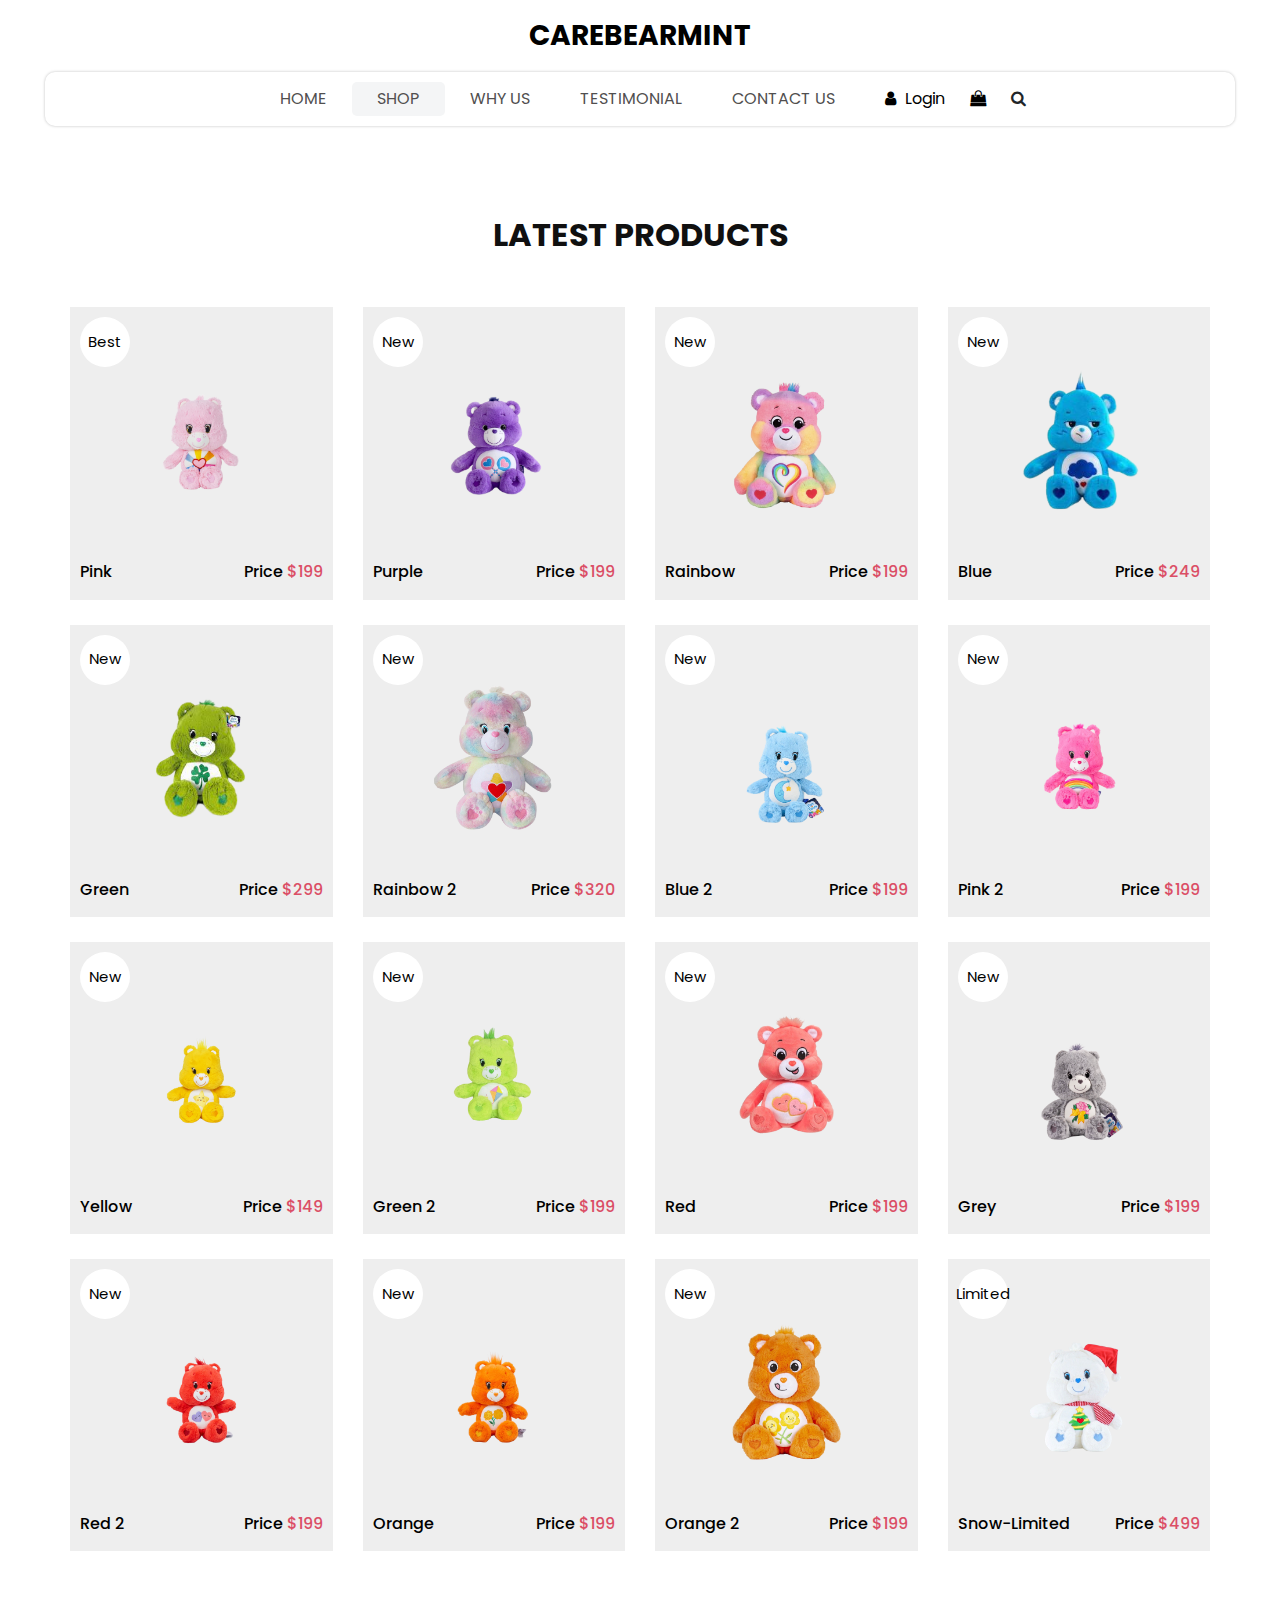
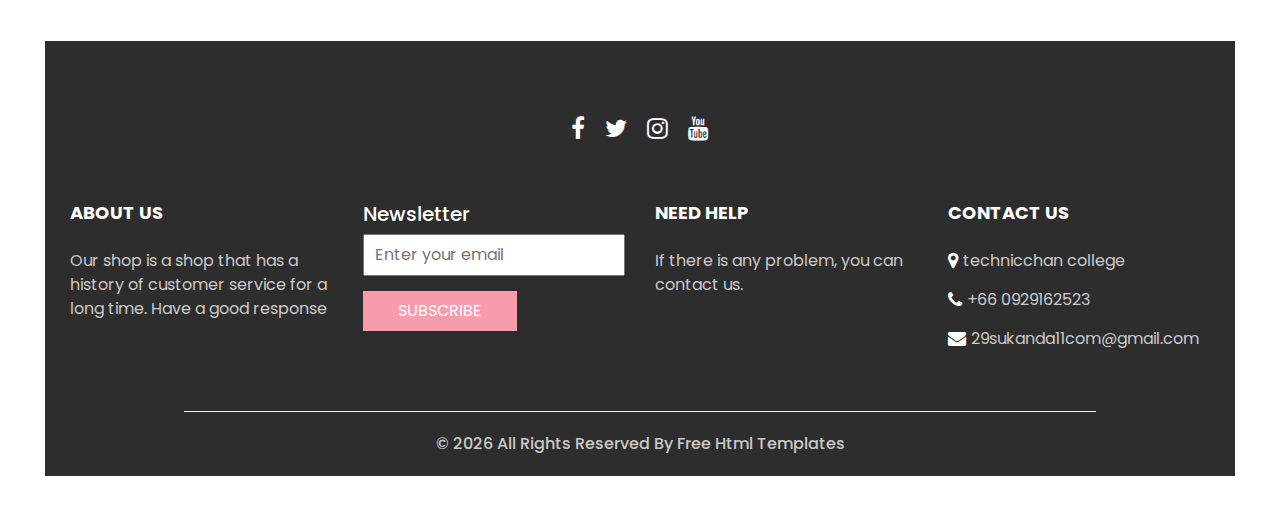
<file: shop.html>
<!DOCTYPE html>
<html>

<head>
  <!-- Basic -->
  <meta charset="utf-8" />
  <meta http-equiv="X-UA-Compatible" content="IE=edge" />
  <!-- Mobile Metas -->
  <meta name="viewport" content="width=device-width, initial-scale=1, shrink-to-fit=no" />
  <!-- Site Metas -->
  <meta name="keywords" content="" />
  <meta name="description" content="" />
  <meta name="author" content="" />
  <link rel="shortcut icon" href="images/icon.png" type="image/x-icon">

  <title>
    CarebearMint
  </title>

  <!-- slider stylesheet -->
  <link rel="stylesheet" type="text/css" href="https://cdnjs.cloudflare.com/ajax/libs/OwlCarousel2/2.3.4/assets/owl.carousel.min.css" />

  <!-- bootstrap core css -->
  <link rel="stylesheet" type="text/css" href="css/bootstrap.css" />

  <!-- Custom styles for this template -->
  <link href="css/style.css" rel="stylesheet" />
  <!-- responsive style -->
  <link href="css/responsive.css" rel="stylesheet" />
</head>

<body>
  <div class="hero_area">
    <!-- header section strats -->
    <header class="header_section">
      <nav class="navbar navbar-expand-lg custom_nav-container ">
        <a class="navbar-brand" href="index.html">
          <span>
            CarebearMint
          </span>
        </a>
        <button class="navbar-toggler" type="button" data-toggle="collapse" data-target="#navbarSupportedContent" aria-controls="navbarSupportedContent" aria-expanded="false" aria-label="Toggle navigation">
          <span class=""></span>
        </button>

        <div class="collapse navbar-collapse innerpage_navbar" id="navbarSupportedContent">
          <ul class="navbar-nav  ">
            <li class="nav-item ">
              <a class="nav-link" href="index.html">Home <span class="sr-only">(current)</span></a>
            </li>
            <li class="nav-item active">
              <a class="nav-link" href="shop.html">
                Shop
              </a>
            </li>
            <li class="nav-item">
              <a class="nav-link" href="why.html">
                Why Us
              </a>
            </li>
            <li class="nav-item">
              <a class="nav-link" href="testimonial.html">
                Testimonial
              </a>
            </li>
            <li class="nav-item">
              <a class="nav-link" href="contact.html">Contact Us</a>
            </li>
          </ul>
          <div class="user_option">
            <a href="">
              <i class="fa fa-user" aria-hidden="true"></i>
              <span>
                Login
              </span>
            </a>
            <a href="">
              <i class="fa fa-shopping-bag" aria-hidden="true"></i>
            </a>
            <form class="form-inline ">
              <button class="btn nav_search-btn" type="submit">
                <i class="fa fa-search" aria-hidden="true"></i>
              </button>
            </form>
          </div>
        </div>
      </nav>
    </header>
    <!-- end header section -->

  </div>
  <!-- end hero area -->

  <!-- shop section -->

  <section class="shop_section layout_padding">
    <div class="container">
      <div class="heading_container heading_center">
        <h2>
          Latest Products
        </h2>
      </div>
      <div class="row">
        <div class="col-sm-6 col-md-4 col-lg-3">
          <div class="box">
            <a href="">
              <div class="img-box">
                <img src="images/p1.png" alt="">
              </div>
              <div class="detail-box">
                <h6>
                  Pink
                </h6>
                <h6>
                  Price
                  <span>
                    $199
                  </span>
                </h6>
              </div>
              <div class="new">
                <span>
                  Best
                </span>
              </div>
            </a>
          </div>
        </div>
        <div class="col-sm-6 col-md-4 col-lg-3">
          <div class="box">
            <a href="">
              <div class="img-box">
                <img src="images/p2.png" alt="">
              </div>
              <div class="detail-box">
                <h6>
                  Purple
                </h6>
                <h6>
                  Price
                  <span>
                    $199
                  </span>
                </h6>
              </div>
              <div class="new">
                <span>
                  New
                </span>
              </div>
            </a>
          </div>
        </div>
        <div class="col-sm-6 col-md-4 col-lg-3">
          <div class="box">
            <a href="">
              <div class="img-box">
                <img src="images/p3.png" alt="">
              </div>
              <div class="detail-box">
                <h6>
                  Rainbow
                </h6>
                <h6>
                  Price
                  <span>
                    $199
                  </span>
                </h6>
              </div>
              <div class="new">
                <span>
                  New
                </span>
              </div>
            </a>
          </div>
        </div>
        <div class="col-sm-6 col-md-4 col-lg-3">
          <div class="box">
            <a href="">
              <div class="img-box">
                <img src="images/p4.png" alt="">
              </div>
              <div class="detail-box">
                <h6>
                  Blue
                </h6>
                <h6>
                  Price
                  <span>
                    $249
                  </span>
                </h6>
              </div>
              <div class="new">
                <span>
                  New
                </span>
              </div>
            </a>
          </div>
        </div>
        <div class="col-sm-6 col-md-4 col-lg-3">
          <div class="box">
            <a href="">
              <div class="img-box">
                <img src="images/p5.png" alt="">
              </div>
              <div class="detail-box">
                <h6>
                  Green
                </h6>
                <h6>
                  Price
                  <span>
                    $299
                  </span>
                </h6>
              </div>
              <div class="new">
                <span>
                  New
                </span>
              </div>
            </a>
          </div>
        </div>
        <div class="col-sm-6 col-md-4 col-lg-3">
          <div class="box">
            <a href="">
              <div class="img-box">
                <img src="images/p6.png" alt="">
              </div>
              <div class="detail-box">
                <h6>
                  Rainbow 2
                </h6>
                <h6>
                  Price
                  <span>
                    $320
                  </span>
                </h6>
              </div>
              <div class="new">
                <span>
                  New
                </span>
              </div>
            </a>
          </div>
        </div>
        <div class="col-sm-6 col-md-4 col-lg-3">
          <div class="box">
            <a href="">
              <div class="img-box">
                <img src="images/p7.png" alt="">
              </div>
              <div class="detail-box">
                <h6>
                  Blue 2
                </h6>
                <h6>
                  Price
                  <span>
                    $199
                  </span>
                </h6>
              </div>
              <div class="new">
                <span>
                  New
                </span>
              </div>
            </a>
          </div>
        </div>
        <div class="col-sm-6 col-md-4 col-lg-3">
          <div class="box">
            <a href="">
              <div class="img-box">
                <img src="images/p8.png" alt="">
              </div>
              <div class="detail-box">
                <h6>
                  Pink 2
                </h6>
                <h6>
                  Price
                  <span>
                    $199
                  </span>
                </h6>
              </div>
              <div class="new">
                <span>
                  New
                </span>
              </div>
            </a>
          </div>
        </div>
      </div>
      <div class="row">
        <div class="col-sm-6 col-md-4 col-lg-3">
          <div class="box">
            <a href="">
              <div class="img-box">
                <img src="images/p9.png" alt="">
              </div>
              <div class="detail-box">
                <h6>
                  Yellow
                </h6>
                <h6>
                  Price
                  <span>
                    $149
                  </span>
                </h6>
              </div>
              <div class="new">
                <span>
                  New
                </span>
              </div>
            </a>
          </div>
        </div>
        <div class="col-sm-6 col-md-4 col-lg-3">
          <div class="box">
            <a href="">
              <div class="img-box">
                <img src="images/p10.png" alt="">
              </div>
              <div class="detail-box">
                <h6>
                  Green 2 
                </h6>
                <h6>
                  Price
                  <span>
                    $199
                  </span>
                </h6>
              </div>
              <div class="new">
                <span>
                  New
                </span>
              </div>
            </a>
          </div>
        </div>
        <div class="col-sm-6 col-md-4 col-lg-3">
          <div class="box">
            <a href="">
              <div class="img-box">
                <img src="images/p11.png" alt="">
              </div>
              <div class="detail-box">
                <h6>
                  Red
                </h6>
                <h6>
                  Price
                  <span>
                    $199
                  </span>
                </h6>
              </div>
              <div class="new">
                <span>
                  New
                </span>
              </div>
            </a>
          </div>
        </div>
        <div class="col-sm-6 col-md-4 col-lg-3">
          <div class="box">
            <a href="">
              <div class="img-box">
                <img src="images/p12.png" alt="">
              </div>
              <div class="detail-box">
                <h6>
                  Grey
                </h6>
                <h6>
                  Price
                  <span>
                    $199
                  </span>
                </h6>
              </div>
              <div class="new">
                <span>
                  New
                </span>
              </div>
            </a>
          </div>
        </div>
        <div class="col-sm-6 col-md-4 col-lg-3">
          <div class="box">
            <a href="">
              <div class="img-box">
                <img src="images/p13.png" alt="">
              </div>
              <div class="detail-box">
                <h6>
                  Red 2
                </h6>
                <h6>
                  Price
                  <span>
                    $199
                  </span>
                </h6>
              </div>
              <div class="new">
                <span>
                  New
                </span>
              </div>
            </a>
          </div>
        </div>
        <div class="col-sm-6 col-md-4 col-lg-3">
          <div class="box">
            <a href="">
              <div class="img-box">
                <img src="images/p14.png" alt="">
              </div>
              <div class="detail-box">
                <h6>
                  Orange
                </h6>
                <h6>
                  Price
                  <span>
                    $199
                  </span>
                </h6>
              </div>
              <div class="new">
                <span>
                  New
                </span>
              </div>
            </a>
          </div>
        </div>
        <div class="col-sm-6 col-md-4 col-lg-3">
          <div class="box">
            <a href="">
              <div class="img-box">
                <img src="images/p15.png" alt="">
              </div>
              <div class="detail-box">
                <h6>
                  Orange 2
                </h6>
                <h6>
                  Price
                  <span>
                    $199
                  </span>
                </h6>
              </div>
              <div class="new">
                <span>
                  New
                </span>
              </div>
            </a>
          </div>
        </div>
        <div class="col-sm-6 col-md-4 col-lg-3">
          <div class="box">
            <a href="">
              <div class="img-box">
                <img src="images/p16.png" alt="">
              </div>
              <div class="detail-box">
                <h6>
                  Snow-Limited
                </h6>
                <h6>
                  Price
                  <span>
                    $499
                  </span>
                </h6>
              </div>
              <div class="new">
                <span>
                  Limited
                </span>
              </div>
            </a>
          </div>
        </div>
    </div>
  </section>

  <!-- end shop section -->

  <!-- info section -->

  <section class="info_section  layout_padding2-top">
    <div class="social_container">
      <div class="social_box">
        <a href="https://th-th.facebook.com/">
          <i class="fa fa-facebook" aria-hidden="true"></i>
        </a>
        <a href="https://twitter.com/?lang=th">
          <i class="fa fa-twitter" aria-hidden="true"></i>
        </a>
        <a href="https://www.instagram.com/">
          <i class="fa fa-instagram" aria-hidden="true"></i>
        </a>
        <a href="https://www.youtube.com/?hl=th&gl=TH">
          <i class="fa fa-youtube" aria-hidden="true"></i>
        </a>
      </div>
    </div>
    <div class="info_container ">
      <div class="container">
        <div class="row">
          <div class="col-md-6 col-lg-3">
            <h6>
              ABOUT US
            </h6>
            <p>
              Our shop is a shop that has a history of customer service for a long time. Have a good response
            </p>
          </div>
          <div class="col-md-6 col-lg-3">
            <div class="info_form ">
              <h5>
                Newsletter
              </h5>
              <form action="#">
                <input type="email" placeholder="Enter your email">
                <button>
                  Subscribe
                </button>
              </form>
            </div>
          </div>
          <div class="col-md-6 col-lg-3">
            <h6>
              NEED HELP
            </h6>
            <p>
              If there is any problem, you can contact us.
            </p>
          </div>
          <div class="col-md-6 col-lg-3">
            <h6>
              CONTACT US
            </h6>
            <div class="info_link-box">
              <a href="https://www.technicchan.ac.th/">
                <i class="fa fa-map-marker" aria-hidden="true"></i>
                <span> technicchan college </span>
              </a>
              <a href="">
                <i class="fa fa-phone" aria-hidden="true"></i>
                <span>+66 0929162523</span>
              </a>
              <a href="https://mail.google.com/mail/u/0/#inbox">
                <i class="fa fa-envelope" aria-hidden="true"></i>
                <span> 29sukanda11com@gmail.com</span>
              </a>
            </div>
          </div>
        </div>
      </div>
    </div>
    <!-- footer section -->
    <footer class=" footer_section">
      <div class="container">
        <p>
          &copy; <span id="displayYear"></span> All Rights Reserved By
          <a href="https://html.design/">Free Html Templates</a>
        </p>
      </div>
    </footer>
    <!-- footer section -->

  </section>

  <!-- end info section -->


  <script src="js/jquery-3.4.1.min.js"></script>
  <script src="js/bootstrap.js"></script>
  <script src="https://cdnjs.cloudflare.com/ajax/libs/OwlCarousel2/2.3.4/owl.carousel.min.js">
  </script>
  <script src="js/custom.js"></script>

</body>

</html>
</file>
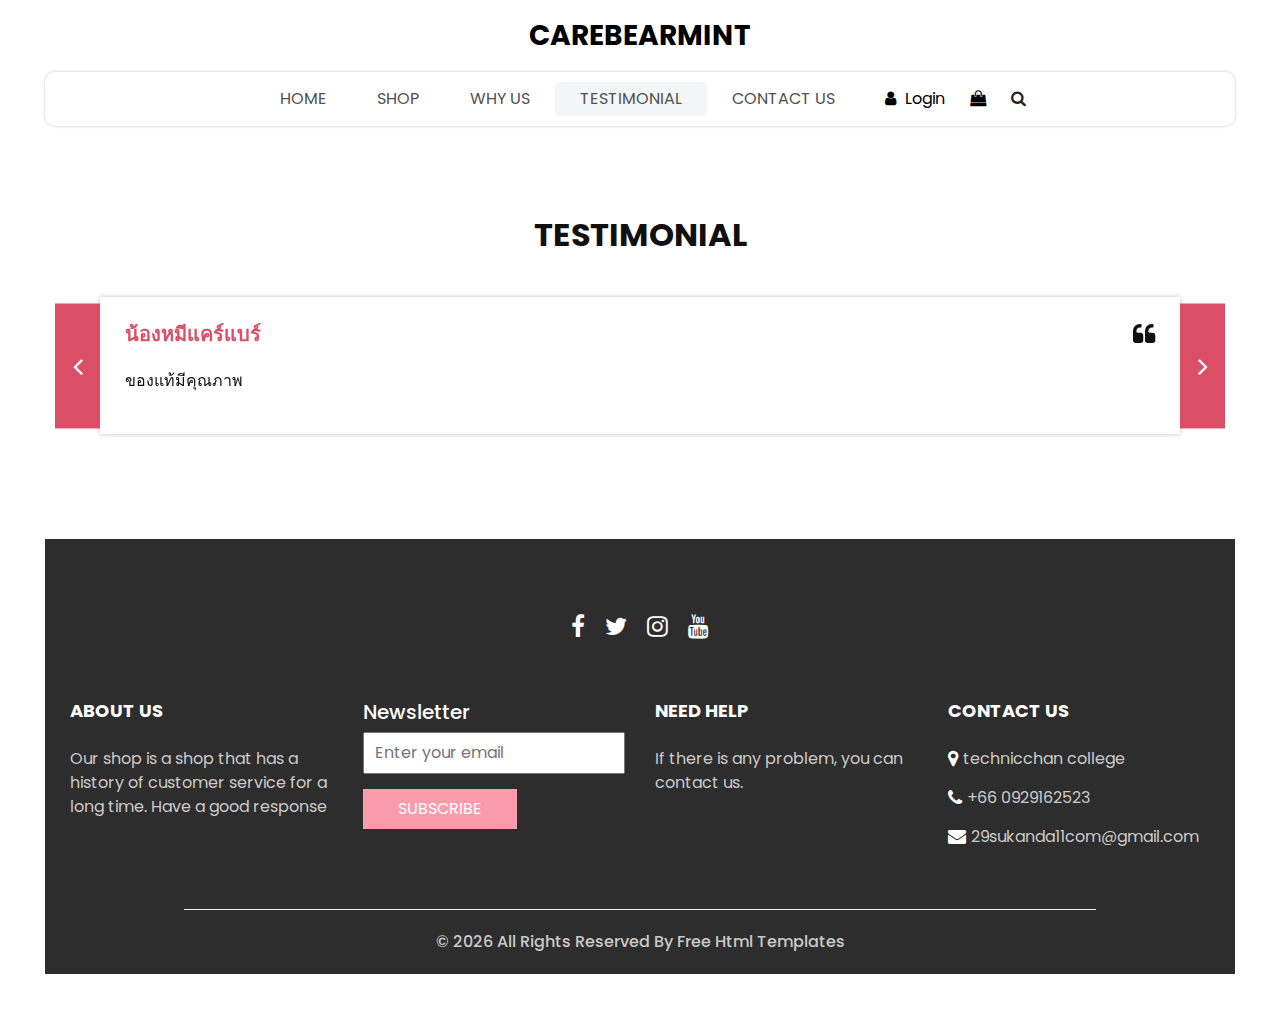
<file: testimonial.html>
<!DOCTYPE html>
<html>

<head>
  <!-- Basic -->
  <meta charset="utf-8" />
  <meta http-equiv="X-UA-Compatible" content="IE=edge" />
  <!-- Mobile Metas -->
  <meta name="viewport" content="width=device-width, initial-scale=1, shrink-to-fit=no" />
  <!-- Site Metas -->
  <meta name="keywords" content="" />
  <meta name="description" content="" />
  <meta name="author" content="" />
  <link rel="shortcut icon" href="images/icon.png" type="image/x-icon">

  <title>
    CarebearMint
  </title>

  <!-- slider stylesheet -->
  <link rel="stylesheet" type="text/css" href="https://cdnjs.cloudflare.com/ajax/libs/OwlCarousel2/2.3.4/assets/owl.carousel.min.css" />

  <!-- bootstrap core css -->
  <link rel="stylesheet" type="text/css" href="css/bootstrap.css" />

  <!-- Custom styles for this template -->
  <link href="css/style.css" rel="stylesheet" />
  <!-- responsive style -->
  <link href="css/responsive.css" rel="stylesheet" />
</head>

<body>
  <div class="hero_area">
    <!-- header section strats -->
    <header class="header_section">
      <nav class="navbar navbar-expand-lg custom_nav-container ">
        <a class="navbar-brand" href="index.html">
          <span>
            CarebearMint
          </span>
        </a>
        <button class="navbar-toggler" type="button" data-toggle="collapse" data-target="#navbarSupportedContent" aria-controls="navbarSupportedContent" aria-expanded="false" aria-label="Toggle navigation">
          <span class=""></span>
        </button>

        <div class="collapse navbar-collapse innerpage_navbar" id="navbarSupportedContent">
          <ul class="navbar-nav  ">
            <li class="nav-item ">
              <a class="nav-link" href="index.html">Home <span class="sr-only">(current)</span></a>
            </li>
            <li class="nav-item">
              <a class="nav-link" href="shop.html">
                Shop
              </a>
            </li>
            <li class="nav-item">
              <a class="nav-link" href="why.html">
                Why Us
              </a>
            </li>
            <li class="nav-item active">
              <a class="nav-link" href="testimonial.html">
                Testimonial
              </a>
            </li>
            <li class="nav-item">
              <a class="nav-link" href="contact.html">Contact Us</a>
            </li>
          </ul>
          <div class="user_option">
            <a href="">
              <i class="fa fa-user" aria-hidden="true"></i>
              <span>
                Login
              </span>
            </a>
            <a href="">
              <i class="fa fa-shopping-bag" aria-hidden="true"></i>
            </a>
            <form class="form-inline ">
              <button class="btn nav_search-btn" type="submit">
                <i class="fa fa-search" aria-hidden="true"></i>
              </button>
            </form>
          </div>
        </div>
      </nav>
    </header>
    <!-- end header section -->

  </div>
  <!-- end hero area -->

  <!-- client section -->
  <section class="client_section layout_padding">
    <div class="container">
      <div class="heading_container heading_center">
        <h2>
          Testimonial
        </h2>
      </div>
    </div>
    <div class="container px-0">
      <div id="customCarousel2" class="carousel  carousel-fade" data-ride="carousel">
        <div class="carousel-inner">
          <div class="carousel-item active">
            <div class="box">
              <div class="client_info">
                <div class="client_name">
                  <h5>
                    น้องหมีแคร์แบร์
                  </h5>
                </div>
                <i class="fa fa-quote-left" aria-hidden="true"></i>
              </div>
              <p>
                ของแท้มีคุณภาพ
              </p>
            </div>
          </div>
          <div class="carousel-item">
            <div class="box">
              <div class="client_info">
                <div class="client_name">
                  <h5>
                    แคร์แบร์
                  </h5>
                </div>
                <i class="fa fa-quote-left" aria-hidden="true"></i>
              </div>
              <p>
                เป็นน้องหมีน่ารักของหายาก
              </p>
            </div>
          </div>
        </div>
        <div class="carousel_btn-box">
          <a class="carousel-control-prev" href="#customCarousel2" role="button" data-slide="prev">
            <i class="fa fa-angle-left" aria-hidden="true"></i>
            <span class="sr-only">Previous</span>
          </a>
          <a class="carousel-control-next" href="#customCarousel2" role="button" data-slide="next">
            <i class="fa fa-angle-right" aria-hidden="true"></i>
            <span class="sr-only">Next</span>
          </a>
        </div>
      </div>
    </div>
  </section>
  <!-- end client section -->

  <!-- info section -->

  <section class="info_section  layout_padding2-top">
    <div class="social_container">
      <div class="social_box">
        <a href="https://th-th.facebook.com/">
          <i class="fa fa-facebook" aria-hidden="true"></i>
        </a>
        <a href="https://twitter.com/?lang=th">
          <i class="fa fa-twitter" aria-hidden="true"></i>
        </a>
        <a href="https://www.instagram.com/">
          <i class="fa fa-instagram" aria-hidden="true"></i>
        </a>
        <a href="https://www.youtube.com/?hl=th&gl=TH">
          <i class="fa fa-youtube" aria-hidden="true"></i>
        </a>
      </div>
    </div>
    <div class="info_container ">
      <div class="container">
        <div class="row">
          <div class="col-md-6 col-lg-3">
            <h6>
              ABOUT US
            </h6>
            <p>
              Our shop is a shop that has a history of customer service for a long time. Have a good response
            </p>
          </div>
          <div class="col-md-6 col-lg-3">
            <div class="info_form ">
              <h5>
                Newsletter
              </h5>
              <form action="#">
                <input type="email" placeholder="Enter your email">
                <button>
                  Subscribe
                </button>
              </form>
            </div>
          </div>
          <div class="col-md-6 col-lg-3">
            <h6>
              NEED HELP
            </h6>
            <p>
              If there is any problem, you can contact us.
            </p>
          </div>
          <div class="col-md-6 col-lg-3">
            <h6>
              CONTACT US
            </h6>
            <div class="info_link-box">
              <a href="https://www.technicchan.ac.th/">
                <i class="fa fa-map-marker" aria-hidden="true"></i>
                <span> technicchan college </span>
              </a>
              <a href="">
                <i class="fa fa-phone" aria-hidden="true"></i>
                <span>+66 0929162523</span>
              </a>
              <a href="https://mail.google.com/mail/u/0/#inbox">
                <i class="fa fa-envelope" aria-hidden="true"></i>
                <span> 29sukanda11com@gmail.com</span>
              </a>
            </div>
          </div>
        </div>
      </div>
    </div>
    <!-- footer section -->
    <footer class=" footer_section">
      <div class="container">
        <p>
          &copy; <span id="displayYear"></span> All Rights Reserved By
          <a href="https://html.design/">Free Html Templates</a>
        </p>
      </div>
    </footer>
    <!-- footer section -->

  </section>

  <!-- end info section -->


  <script src="js/jquery-3.4.1.min.js"></script>
  <script src="js/bootstrap.js"></script>
  <script src="https://cdnjs.cloudflare.com/ajax/libs/OwlCarousel2/2.3.4/owl.carousel.min.js">
  </script>
  <script src="js/custom.js"></script>

</body>

</html>
</file>
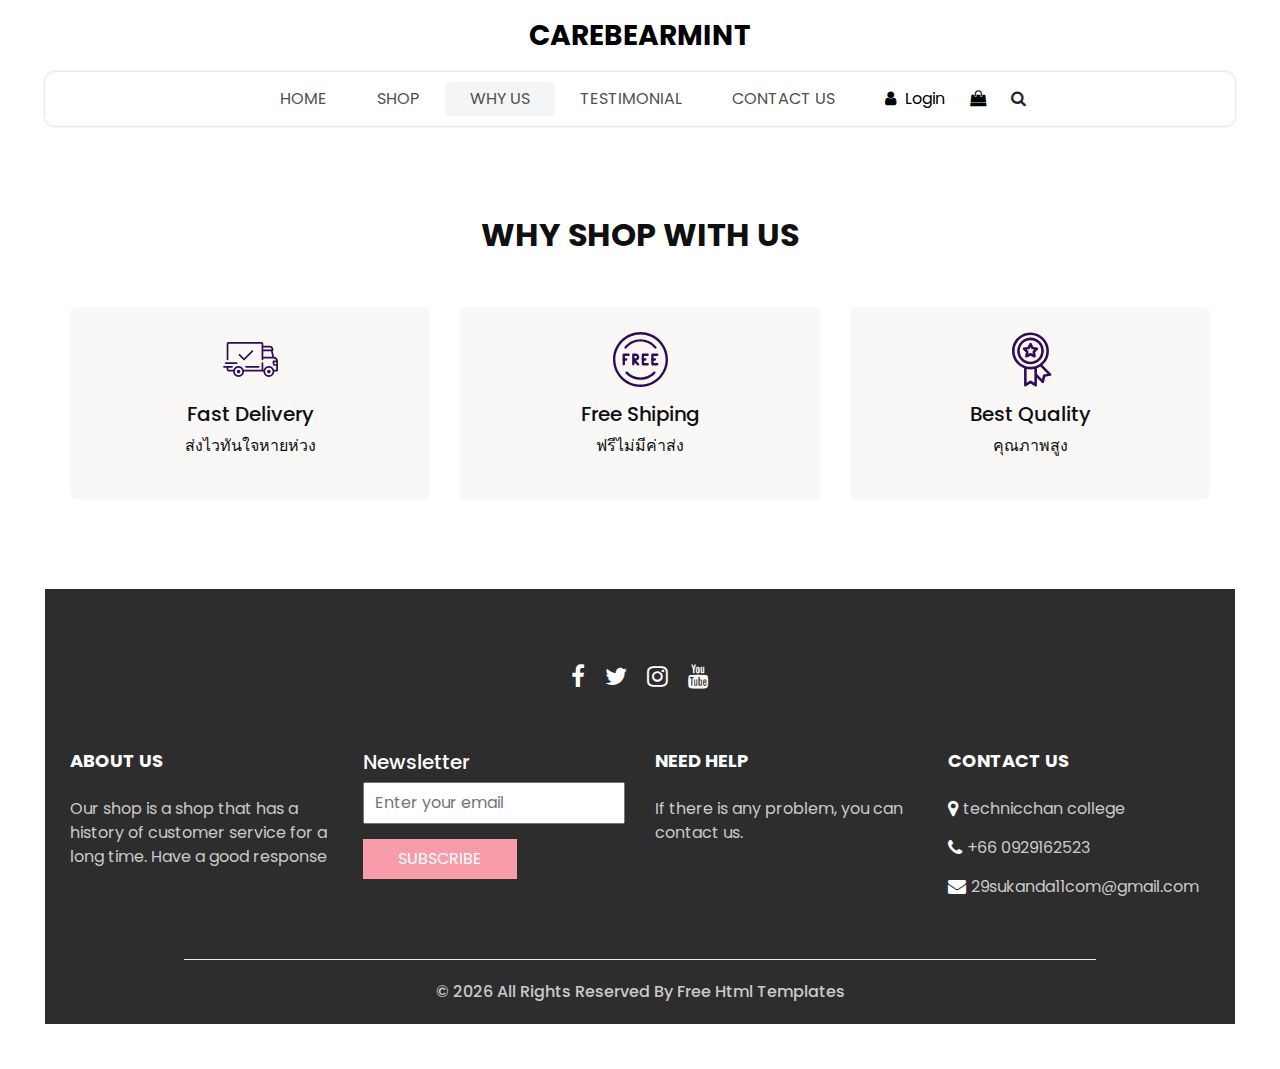
<file: why.html>
<!DOCTYPE html>
<html>

<head>
  <!-- Basic -->
  <meta charset="utf-8" />
  <meta http-equiv="X-UA-Compatible" content="IE=edge" />
  <!-- Mobile Metas -->
  <meta name="viewport" content="width=device-width, initial-scale=1, shrink-to-fit=no" />
  <!-- Site Metas -->
  <meta name="keywords" content="" />
  <meta name="description" content="" />
  <meta name="author" content="" />
  <link rel="shortcut icon" href="images/icon.png" type="image/x-icon">

  <title>
    CarebearMint
  </title>

  <!-- slider stylesheet -->
  <link rel="stylesheet" type="text/css" href="https://cdnjs.cloudflare.com/ajax/libs/OwlCarousel2/2.3.4/assets/owl.carousel.min.css" />

  <!-- bootstrap core css -->
  <link rel="stylesheet" type="text/css" href="css/bootstrap.css" />

  <!-- Custom styles for this template -->
  <link href="css/style.css" rel="stylesheet" />
  <!-- responsive style -->
  <link href="css/responsive.css" rel="stylesheet" />
</head>

<body>
  <div class="hero_area">
    <!-- header section strats -->
    <header class="header_section">
      <nav class="navbar navbar-expand-lg custom_nav-container ">
        <a class="navbar-brand" href="index.html">
          <span>
            CarebearMint
          </span>
        </a>
        <button class="navbar-toggler" type="button" data-toggle="collapse" data-target="#navbarSupportedContent" aria-controls="navbarSupportedContent" aria-expanded="false" aria-label="Toggle navigation">
          <span class=""></span>
        </button>

        <div class="collapse navbar-collapse innerpage_navbar" id="navbarSupportedContent">
          <ul class="navbar-nav  ">
            <li class="nav-item ">
              <a class="nav-link" href="index.html">Home <span class="sr-only">(current)</span></a>
            </li>
            <li class="nav-item">
              <a class="nav-link" href="shop.html">
                Shop
              </a>
            </li>
            <li class="nav-item active">
              <a class="nav-link" href="why.html">
                Why Us
              </a>
            </li>
            <li class="nav-item">
              <a class="nav-link" href="testimonial.html">
                Testimonial
              </a>
            </li>
            <li class="nav-item">
              <a class="nav-link" href="contact.html">Contact Us</a>
            </li>
          </ul>
          <div class="user_option">
            <a href="">
              <i class="fa fa-user" aria-hidden="true"></i>
              <span>
                Login
              </span>
            </a>
            <a href="">
              <i class="fa fa-shopping-bag" aria-hidden="true"></i>
            </a>
            <form class="form-inline ">
              <button class="btn nav_search-btn" type="submit">
                <i class="fa fa-search" aria-hidden="true"></i>
              </button>
            </form>
          </div>
        </div>
      </nav>
    </header>
    <!-- end header section -->

  </div>
  <!-- end hero area -->

  <!-- why section -->

  <section class="why_section layout_padding">
    <div class="container">
      <div class="heading_container heading_center">
        <h2>
          Why Shop With Us
        </h2>
      </div>
      <div class="row">
        <div class="col-md-4">
          <div class="box ">
            <div class="img-box">
              <svg version="1.1" id="Layer_1" xmlns="http://www.w3.org/2000/svg" xmlns:xlink="http://www.w3.org/1999/xlink" x="0px" y="0px" viewBox="0 0 512 512" style="enable-background:new 0 0 512 512;" xml:space="preserve">
                <g>
                  <g>
                    <path d="M476.158,231.363l-13.259-53.035c3.625-0.77,6.345-3.986,6.345-7.839v-8.551c0-18.566-15.105-33.67-33.67-33.67h-60.392
                 V110.63c0-9.136-7.432-16.568-16.568-16.568H50.772c-9.136,0-16.568,7.432-16.568,16.568V256c0,4.427,3.589,8.017,8.017,8.017
                 c4.427,0,8.017-3.589,8.017-8.017V110.63c0-0.295,0.239-0.534,0.534-0.534h307.841c0.295,0,0.534,0.239,0.534,0.534v145.372
                 c0,4.427,3.589,8.017,8.017,8.017c4.427,0,8.017-3.589,8.017-8.017v-9.088h94.569c0.008,0,0.014,0.002,0.021,0.002
                 c0.008,0,0.015-0.001,0.022-0.001c11.637,0.008,21.518,7.646,24.912,18.171h-24.928c-4.427,0-8.017,3.589-8.017,8.017v17.102
                 c0,13.851,11.268,25.119,25.119,25.119h9.086v35.273h-20.962c-6.886-19.883-25.787-34.205-47.982-34.205
                 s-41.097,14.322-47.982,34.205h-3.86v-60.393c0-4.427-3.589-8.017-8.017-8.017c-4.427,0-8.017,3.589-8.017,8.017v60.391H192.817
                 c-6.886-19.883-25.787-34.205-47.982-34.205s-41.097,14.322-47.982,34.205H50.772c-0.295,0-0.534-0.239-0.534-0.534v-17.637
                 h34.739c4.427,0,8.017-3.589,8.017-8.017s-3.589-8.017-8.017-8.017H8.017c-4.427,0-8.017,3.589-8.017,8.017
                 s3.589,8.017,8.017,8.017h26.188v17.637c0,9.136,7.432,16.568,16.568,16.568h43.304c-0.002,0.178-0.014,0.355-0.014,0.534
                 c0,27.996,22.777,50.772,50.772,50.772s50.772-22.776,50.772-50.772c0-0.18-0.012-0.356-0.014-0.534h180.67
                 c-0.002,0.178-0.014,0.355-0.014,0.534c0,27.996,22.777,50.772,50.772,50.772c27.995,0,50.772-22.776,50.772-50.772
                 c0-0.18-0.012-0.356-0.014-0.534h26.203c4.427,0,8.017-3.589,8.017-8.017v-85.511C512,251.989,496.423,234.448,476.158,231.363z
                  M375.182,144.301h60.392c9.725,0,17.637,7.912,17.637,17.637v0.534h-78.029V144.301z M375.182,230.881v-52.376h71.235
                 l13.094,52.376H375.182z M144.835,401.904c-19.155,0-34.739-15.583-34.739-34.739s15.584-34.739,34.739-34.739
                 c19.155,0,34.739,15.583,34.739,34.739S163.99,401.904,144.835,401.904z M427.023,401.904c-19.155,0-34.739-15.583-34.739-34.739
                 s15.584-34.739,34.739-34.739c19.155,0,34.739,15.583,34.739,34.739S446.178,401.904,427.023,401.904z M495.967,299.29h-9.086
                 c-5.01,0-9.086-4.076-9.086-9.086v-9.086h18.171V299.29z" />
                  </g>
                </g>
                <g>
                  <g>
                    <path d="M144.835,350.597c-9.136,0-16.568,7.432-16.568,16.568c0,9.136,7.432,16.568,16.568,16.568
                 c9.136,0,16.568-7.432,16.568-16.568C161.403,358.029,153.971,350.597,144.835,350.597z" />
                  </g>
                </g>
                <g>
                  <g>
                    <path d="M427.023,350.597c-9.136,0-16.568,7.432-16.568,16.568c0,9.136,7.432,16.568,16.568,16.568
                 c9.136,0,16.568-7.432,16.568-16.568C443.591,358.029,436.159,350.597,427.023,350.597z" />
                  </g>
                </g>
                <g>
                  <g>
                    <path d="M332.96,316.393H213.244c-4.427,0-8.017,3.589-8.017,8.017s3.589,8.017,8.017,8.017H332.96
                 c4.427,0,8.017-3.589,8.017-8.017S337.388,316.393,332.96,316.393z" />
                  </g>
                </g>
                <g>
                  <g>
                    <path d="M127.733,282.188H25.119c-4.427,0-8.017,3.589-8.017,8.017s3.589,8.017,8.017,8.017h102.614
                 c4.427,0,8.017-3.589,8.017-8.017S132.16,282.188,127.733,282.188z" />
                  </g>
                </g>
                <g>
                  <g>
                    <path d="M278.771,173.37c-3.13-3.13-8.207-3.13-11.337,0.001l-71.292,71.291l-37.087-37.087c-3.131-3.131-8.207-3.131-11.337,0
                 c-3.131,3.131-3.131,8.206,0,11.337l42.756,42.756c1.565,1.566,3.617,2.348,5.668,2.348s4.104-0.782,5.668-2.348l76.96-76.96
                 C281.901,181.576,281.901,176.501,278.771,173.37z" />
                  </g>
                </g>
                <g>
                </g>
                <g>
                </g>
                <g>
                </g>
                <g>
                </g>
                <g>
                </g>
                <g>
                </g>
                <g>
                </g>
                <g>
                </g>
                <g>
                </g>
                <g>
                </g>
                <g>
                </g>
                <g>
                </g>
                <g>
                </g>
                <g>
                </g>
                <g>
                </g>
              </svg>
            </div>
            <div class="detail-box">
              <h5>
                Fast Delivery
              </h5>
              <p>
                ส่งไวทันใจหายห่วง
              </p>
            </div>
          </div>
        </div>
        <div class="col-md-4">
          <div class="box ">
            <div class="img-box">
              <svg version="1.1" id="Capa_1" xmlns="http://www.w3.org/2000/svg" xmlns:xlink="http://www.w3.org/1999/xlink" x="0px" y="0px" viewBox="0 0 490.667 490.667" style="enable-background:new 0 0 490.667 490.667;" xml:space="preserve">
                <g>
                  <g>
                    <path d="M138.667,192H96c-5.888,0-10.667,4.779-10.667,10.667V288c0,5.888,4.779,10.667,10.667,10.667s10.667-4.779,10.667-10.667
                 v-74.667h32c5.888,0,10.667-4.779,10.667-10.667S144.555,192,138.667,192z" />
                  </g>
                </g>
                <g>
                  <g>
                    <path d="M117.333,234.667H96c-5.888,0-10.667,4.779-10.667,10.667S90.112,256,96,256h21.333c5.888,0,10.667-4.779,10.667-10.667
                 S123.221,234.667,117.333,234.667z" />
                  </g>
                </g>
                <g>
                  <g>
                    <path d="M245.333,0C110.059,0,0,110.059,0,245.333s110.059,245.333,245.333,245.333s245.333-110.059,245.333-245.333
                 S380.608,0,245.333,0z M245.333,469.333c-123.52,0-224-100.48-224-224s100.48-224,224-224s224,100.48,224,224
                 S368.853,469.333,245.333,469.333z" />
                  </g>
                </g>
                <g>
                  <g>
                    <path d="M386.752,131.989C352.085,88.789,300.544,64,245.333,64s-106.752,24.789-141.419,67.989
                 c-3.691,4.587-2.965,11.307,1.643,14.997c4.587,3.691,11.307,2.965,14.976-1.643c30.613-38.144,76.096-60.011,124.8-60.011
                 s94.187,21.867,124.779,60.011c2.112,2.624,5.205,3.989,8.32,3.989c2.368,0,4.715-0.768,6.677-2.347
                 C389.717,143.296,390.443,136.576,386.752,131.989z" />
                  </g>
                </g>
                <g>
                  <g>
                    <path d="M376.405,354.923c-4.224-4.032-11.008-3.861-15.061,0.405c-30.613,32.235-71.808,50.005-116.011,50.005
                 s-85.397-17.771-115.989-50.005c-4.032-4.309-10.816-4.437-15.061-0.405c-4.309,4.053-4.459,10.816-0.405,15.083
                 c34.667,36.544,81.344,56.661,131.456,56.661s96.789-20.117,131.477-56.661C380.864,365.739,380.693,358.976,376.405,354.923z" />
                  </g>
                </g>
                <g>
                  <g>
                    <path d="M206.805,255.723c15.701-2.027,27.861-15.488,27.861-31.723c0-17.643-14.357-32-32-32h-21.333
                 c-5.888,0-10.667,4.779-10.667,10.667v42.581c0,0.043,0,0.107,0,0.149V288c0,5.888,4.779,10.667,10.667,10.667
                 S192,293.888,192,288v-16.917l24.448,24.469c2.091,2.069,4.821,3.115,7.552,3.115c2.731,0,5.461-1.045,7.531-3.136
                 c4.16-4.16,4.16-10.923,0-15.083L206.805,255.723z M192,234.667v-21.333h10.667c5.867,0,10.667,4.779,10.667,10.667
                 s-4.8,10.667-10.667,10.667H192z" />
                  </g>
                </g>
                <g>
                  <g>
                    <path d="M309.333,277.333h-32v-64h32c5.888,0,10.667-4.779,10.667-10.667S315.221,192,309.333,192h-42.667
                 c-5.888,0-10.667,4.779-10.667,10.667V288c0,5.888,4.779,10.667,10.667,10.667h42.667c5.888,0,10.667-4.779,10.667-10.667
                 S315.221,277.333,309.333,277.333z" />
                  </g>
                </g>
                <g>
                  <g>
                    <path d="M288,234.667h-21.333c-5.888,0-10.667,4.779-10.667,10.667S260.779,256,266.667,256H288
                 c5.888,0,10.667-4.779,10.667-10.667S293.888,234.667,288,234.667z" />
                  </g>
                </g>
                <g>
                  <g>
                    <path d="M394.667,277.333h-32v-64h32c5.888,0,10.667-4.779,10.667-10.667S400.555,192,394.667,192H352
                 c-5.888,0-10.667,4.779-10.667,10.667V288c0,5.888,4.779,10.667,10.667,10.667h42.667c5.888,0,10.667-4.779,10.667-10.667
                 S400.555,277.333,394.667,277.333z" />
                  </g>
                </g>
                <g>
                  <g>
                    <path d="M373.333,234.667H352c-5.888,0-10.667,4.779-10.667,10.667S346.112,256,352,256h21.333
                 c5.888,0,10.667-4.779,10.667-10.667S379.221,234.667,373.333,234.667z" />
                  </g>
                </g>
                <g>
                </g>
                <g>
                </g>
                <g>
                </g>
                <g>
                </g>
                <g>
                </g>
                <g>
                </g>
                <g>
                </g>
                <g>
                </g>
                <g>
                </g>
                <g>
                </g>
                <g>
                </g>
                <g>
                </g>
                <g>
                </g>
                <g>
                </g>
                <g>
                </g>
              </svg>
            </div>
            <div class="detail-box">
              <h5>
                Free Shiping
              </h5>
              <p>
                ฟรีไม่มีค่าส่ง
              </p>
            </div>
          </div>
        </div>
        <div class="col-md-4">
          <div class="box ">
            <div class="img-box">
              <svg id="_30_Premium" height="512" viewBox="0 0 512 512" width="512" xmlns="http://www.w3.org/2000/svg" data-name="30_Premium">
                <g id="filled">
                  <path d="m252.92 300h3.08a124.245 124.245 0 1 0 -4.49-.09c.075.009.15.023.226.03.394.039.789.06 1.184.06zm-96.92-124a100 100 0 1 1 100 100 100.113 100.113 0 0 1 -100-100z" />
                  <path d="m447.445 387.635-80.4-80.4a171.682 171.682 0 0 0 60.955-131.235c0-94.841-77.159-172-172-172s-172 77.159-172 172c0 73.747 46.657 136.794 112 161.2v158.8c-.3 9.289 11.094 15.384 18.656 9.984l41.344-27.562 41.344 27.562c7.574 5.4 18.949-.7 18.656-9.984v-70.109l46.6 46.594c6.395 6.789 18.712 3.025 20.253-6.132l9.74-48.724 48.725-9.742c9.163-1.531 12.904-13.893 6.127-20.252zm-339.445-211.635c0-81.607 66.393-148 148-148s148 66.393 148 148-66.393 148-148 148-148-66.393-148-148zm154.656 278.016a12 12 0 0 0 -13.312 0l-29.344 19.562v-129.378a172.338 172.338 0 0 0 72 0v129.38zm117.381-58.353a12 12 0 0 0 -9.415 9.415l-6.913 34.58-47.709-47.709v-54.749a171.469 171.469 0 0 0 31.467-15.6l67.151 67.152z" />
                  <path d="m287.62 236.985c8.349 4.694 19.251-3.212 17.367-12.618l-5.841-35.145 25.384-25c7.049-6.5 2.89-19.3-6.634-20.415l-35.23-5.306-15.933-31.867c-4.009-8.713-17.457-8.711-21.466 0l-15.933 31.866-35.23 5.306c-9.526 1.119-13.681 13.911-6.634 20.415l25.384 25-5.841 35.145c-1.879 9.406 9 17.31 17.367 12.618l31.62-16.414zm-53-32.359 2.928-17.615a12 12 0 0 0 -3.417-10.516l-12.721-12.531 17.658-2.66a12 12 0 0 0 8.947-6.5l7.985-15.971 7.985 15.972a12 12 0 0 0 8.947 6.5l17.658 2.66-12.723 12.535a12 12 0 0 0 -3.417 10.516l2.928 17.615-15.849-8.231a12 12 0 0 0 -11.058 0z" />
                </g>
              </svg>
            </div>
            <div class="detail-box">
              <h5>
                Best Quality
              </h5>
              <p>
                คุณภาพสูง
              </p>
            </div>
          </div>
        </div>
      </div>
    </div>
  </section>

  <!-- end why section -->

  <!-- info section -->

  <section class="info_section  layout_padding2-top">
    <div class="social_container">
      <div class="social_box">
        <a href="https://th-th.facebook.com/">
          <i class="fa fa-facebook" aria-hidden="true"></i>
        </a>
        <a href="https://twitter.com/?lang=th">
          <i class="fa fa-twitter" aria-hidden="true"></i>
        </a>
        <a href="https://www.instagram.com/">
          <i class="fa fa-instagram" aria-hidden="true"></i>
        </a>
        <a href="https://www.youtube.com/?hl=th&gl=TH">
          <i class="fa fa-youtube" aria-hidden="true"></i>
        </a>
      </div>
    </div>
    <div class="info_container ">
      <div class="container">
        <div class="row">
          <div class="col-md-6 col-lg-3">
            <h6>
              ABOUT US
            </h6>
            <p>
              Our shop is a shop that has a history of customer service for a long time. Have a good response
            </p>
          </div>
          <div class="col-md-6 col-lg-3">
            <div class="info_form ">
              <h5>
                Newsletter
              </h5>
              <form action="#">
                <input type="email" placeholder="Enter your email">
                <button>
                  Subscribe
                </button>
              </form>
            </div>
          </div>
          <div class="col-md-6 col-lg-3">
            <h6>
              NEED HELP
            </h6>
            <p>
              If there is any problem, you can contact us.
            </p>
          </div>
          <div class="col-md-6 col-lg-3">
            <h6>
              CONTACT US
            </h6>
            <div class="info_link-box">
              <a href="https://www.technicchan.ac.th/">
                <i class="fa fa-map-marker" aria-hidden="true"></i>
                <span> technicchan college </span>
              </a>
              <a href="">
                <i class="fa fa-phone" aria-hidden="true"></i>
                <span>+66 0929162523</span>
              </a>
              <a href="https://mail.google.com/mail/u/0/#inbox">
                <i class="fa fa-envelope" aria-hidden="true"></i>
                <span> 29sukanda11com@gmail.com</span>
              </a>
            </div>
          </div>
        </div>
      </div>
    </div>
    <!-- footer section -->
    <footer class=" footer_section">
      <div class="container">
        <p>
          &copy; <span id="displayYear"></span> All Rights Reserved By
          <a href="https://html.design/">Free Html Templates</a>
        </p>
      </div>
    </footer>
    <!-- footer section -->

  </section>

  <!-- end info section -->


  <script src="js/jquery-3.4.1.min.js"></script>
  <script src="js/bootstrap.js"></script>
  <script src="https://cdnjs.cloudflare.com/ajax/libs/OwlCarousel2/2.3.4/owl.carousel.min.js">
  </script>
  <script src="js/custom.js"></script>

</body>

</html>
</file>
<file: css/responsive.css>
@media (max-width: 1120px) {
    .saving_section .detail-box {
        padding: 0;
    }
}

@media (max-width: 992px) {
    .user_option {
        justify-content: center;
        margin-left: 0;
        margin-top: 10px;

    }

    .custom_nav-container {
        flex-direction: row;
    }

    .custom_nav-container .navbar-nav {
        align-items: center;
    }

    #navbarSupportedContent .navbar-nav .nav-link {
        margin: 5px 0;
    }

    .slider_section .detail-box {
        padding-left: 0;
    }

    .slider_section .detail-box h1 {
        font-size: 3rem;
    }

    .slider_section .img-box {
        padding: 0;
    }

    .saving_section .row {
        flex-direction: column-reverse;
    }

    .saving_section .detail-box {

        margin-bottom: 30px;
    }

    .client_section .box {
        margin: 15px 25px;
    }

    .client_section .carousel_btn-box {
        display: flex;
        justify-content: center;
        margin-top: 45px;
    }

    .client_section .carousel-control-prev,
    .client_section .carousel-control-next {
        position: unset;
        margin: 0 2.5px;
        width: 45px;
        height: 45px;
    }
}

@media (max-width: 768px) {
    .hero_area {
        padding: 0 25px;
    }

    .slider_section .img-box {
        margin-bottom: 45px;
    }

    .saving_section,
    .gift_section {
        padding-left: 25px;
        padding-right: 25px;
    }

    .gift_section .box {
        padding: 45px 0;
    }

    .gift_section .img-box {
        padding: 0 15px;
        margin-bottom: 45px;
    }

    .info_section .row>div {
        text-align: center;
        display: flex;
        flex-direction: column;
        align-items: center;

    }

    .info_section {
        margin: 0 25px 25px;
    }


}

@media (max-width: 576px) {
    .contact_section {
        padding-left: 25px;
        padding-right: 25px;
    }
}

@media (max-width: 480px) {

    .saving_section .detail-box,
    .gift_section .detail-box {
        padding: 0 5px;
    }
}

@media (max-width: 420px) {}

@media (max-width: 376px) {}

@media (min-width: 1200px) {
    .container {
        max-width: 1170px;
    }
}
</file>
<file: css/style.css>
@import url("https://fonts.googleapis.com/css2?family=Poppins:wght@300;400;500;600;700&display=swap");
@import url("font-awesome.min.css");
body {
  font-family: "poppins", sans-serif;
  color: #101010;
  background-color: #ffffff;
}

.layout_padding {
  padding-top: 90px;
  padding-bottom: 90px;
}

.layout_padding2 {
  padding-top: 45px;
  padding-bottom: 45px;
}

.layout_padding2-top {
  padding-top: 45px;
}

.layout_padding2-bottom {
  padding-bottom: 45px;
}

.layout_padding-top {
  padding-top: 90px;
}

.layout_padding-bottom {
  padding-bottom: 90px;
}

.heading_container {
  display: -webkit-box;
  display: -ms-flexbox;
  display: flex;
  -webkit-box-orient: vertical;
  -webkit-box-direction: normal;
      -ms-flex-direction: column;
          flex-direction: column;
}

.heading_container h2 {
  text-transform: uppercase;
  font-weight: bold;
}

.heading_container h2 span {
  color: #f1f1f1;
}

.heading_container.heading_center {
  -webkit-box-align: center;
      -ms-flex-align: center;
          align-items: center;
  text-align: center;
}

/*header section*/
.hero_area {
  padding: 0 45px;
}

.hero_area.sub_pages {
  height: auto;
}

#navbarSupportedContent {
  width: 100%;
  background-color: #f9ece6;
  -webkit-box-pack: center;
      -ms-flex-pack: center;
          justify-content: center;
  padding: 10px 0;
  border-radius: 15px 15px 0 0;
}

#navbarSupportedContent.innerpage_navbar {
  background-color: white;
  border-radius: 10px;
  -webkit-box-shadow: 0 0 3px 0 rgba(0, 0, 0, 0.25);
          box-shadow: 0 0 3px 0 rgba(0, 0, 0, 0.25);
}

#navbarSupportedContent.innerpage_navbar .nav-item.active .nav-link {
  background-color: #f4f5f6;
}

#navbarSupportedContent .navbar-nav .nav-link {
  padding: 5px 25px;
  color: #514f4f;
  text-align: center;
  text-transform: uppercase;
  border-radius: 5px;
}

#navbarSupportedContent .nav-item.active .nav-link {
  background-color: #ffffff;
}

a,
a:hover,
a:focus {
  text-decoration: none;
}

a:hover,
a:focus {
  color: initial;
}

.btn,
.btn:focus {
  outline: none !important;
  -webkit-box-shadow: none;
          box-shadow: none;
}

.navbar-brand {
  margin: 15px 0;
  padding: 0;
}

.navbar-brand span {
  font-size: 28px;
  font-weight: bold;
  color: #000000;
  text-transform: uppercase;
  margin: 0;
  padding: 0;
}

.custom_nav-container .nav_search-btn {
  padding: 0;
  border: none;
}

.custom_nav-container {
  z-index: 99999;
  padding: 0;
  -webkit-box-orient: vertical;
  -webkit-box-direction: normal;
      -ms-flex-direction: column;
          flex-direction: column;
  -webkit-box-align: center;
      -ms-flex-align: center;
          align-items: center;
}

.custom_nav-container .navbar-toggler {
  outline: none;
}

.custom_nav-container .navbar-toggler {
  outline: none;
}

.custom_nav-container .navbar-toggler {
  padding: 0;
  width: 37px;
  height: 42px;
  -webkit-transition: all .3s;
  transition: all .3s;
}

.custom_nav-container .navbar-toggler span {
  display: block;
  width: 35px;
  height: 4px;
  background-color: #000000;
  margin: 7px 0;
  -webkit-transition: all 0.3s;
  transition: all 0.3s;
  position: relative;
  border-radius: 5px;
  -webkit-transition: all .3s;
  transition: all .3s;
}

.custom_nav-container .navbar-toggler span::before, .custom_nav-container .navbar-toggler span::after {
  content: "";
  position: absolute;
  left: 0;
  height: 100%;
  width: 100%;
  background-color: #000000;
  top: -10px;
  border-radius: 5px;
  -webkit-transition: all .3s;
  transition: all .3s;
}

.custom_nav-container .navbar-toggler span::after {
  top: 10px;
}

.custom_nav-container .navbar-toggler[aria-expanded="true"] {
  -webkit-transform: rotate(360deg);
          transform: rotate(360deg);
}

.custom_nav-container .navbar-toggler[aria-expanded="true"] span {
  -webkit-transform: rotate(45deg);
          transform: rotate(45deg);
}

.custom_nav-container .navbar-toggler[aria-expanded="true"] span::before, .custom_nav-container .navbar-toggler[aria-expanded="true"] span::after {
  -webkit-transform: rotate(90deg);
          transform: rotate(90deg);
  top: 0;
}

.user_option {
  display: -webkit-box;
  display: -ms-flexbox;
  display: flex;
  -webkit-box-align: center;
      -ms-flex-align: center;
          align-items: center;
  margin-left: 25px;
}

.user_option a {
  margin-right: 25px;
  color: #000000;
}

.user_option a span {
  margin-left: 5px;
}

/*end header section*/
.slider_section .slider_container {
  color: #fefefe;
  background-color: #000000;
  background-color: #60f3c7;
  padding: 25px;
  border-radius: 0 0 15px 15px;
}

.slider_section .row {
  -webkit-box-align: center;
      -ms-flex-align: center;
          align-items: center;
}

.slider_section .img-box {
  display: -webkit-box;
  display: -ms-flexbox;
  display: flex;
  -webkit-box-pack: center;
      -ms-flex-pack: center;
          justify-content: center;
  padding: 45px;
}

.slider_section .img-box img {
  width: 1000px;
}

.slider_section .detail-box {
  padding-left: 45px;
  margin: 45px 0;
}

.slider_section .detail-box h1 {
  font-weight: bold;
  font-size: 3.5rem;
  margin-bottom: 10px;
}

.slider_section .detail-box a {
  display: inline-block;
  padding: 10px 40px;
  background-color: #000000;
  color: #ffffff;
  border: 1px solid #ffffff;
  border-radius: 5px;
  -webkit-transition: all .3s;
  transition: all .3s;
  margin-top: 25px;
  text-transform: uppercase;
}

.slider_section .detail-box a:hover {
  background-color: transparent;
  color: #f1f1f1;
}

.slider_section .carousel_btn-box {
  display: -webkit-box;
  display: -ms-flexbox;
  display: flex;
  background-color: #ffffff;
  -webkit-box-align: center;
      -ms-flex-align: center;
          align-items: center;
  position: absolute;
  bottom: -25px;
  left: 5%;
  padding: 7px 10px;
  border-radius: 5px 5px 0 0;
}

.slider_section .carousel_btn-box img {
  margin: 0 10px;
}

.slider_section .carousel_btn-box .carousel-control-prev,
.slider_section .carousel_btn-box .carousel-control-next {
  position: unset;
  height: 25px;
  width: 25px;
  background-repeat: no-repeat;
  opacity: 1;
  background-position: center;
  color: #000000;
  font-size: 14px;
}

.shop_section .heading_container {
  margin-bottom: 20px;
}

.shop_section .box {
  background-color: #eeeeee;
  position: relative;
  padding: 10px;
  margin-top: 25px;
}

.shop_section .box a {
  color: #000000;
}

.shop_section .box .img-box {
  display: -webkit-box;
  display: -ms-flexbox;
  display: flex;
  -webkit-box-pack: center;
      -ms-flex-pack: center;
          justify-content: center;
  -webkit-box-align: center;
      -ms-flex-align: center;
          align-items: center;
  padding: 15px 30px;
  height: 245px;
}

.shop_section .box .img-box img {
  max-width: 100%;
  max-height: 145px;
}

.shop_section .box .detail-box {
  display: -webkit-box;
  display: -ms-flexbox;
  display: flex;
  -webkit-box-pack: justify;
      -ms-flex-pack: justify;
          justify-content: space-between;
}

.shop_section .box .detail-box h6 span {
  color: #db4f66;
}

.shop_section .box .new {
  width: 50px;
  height: 50px;
  position: absolute;
  top: 10px;
  left: 10px;
  background-color: #ffffff;
  display: -webkit-box;
  display: -ms-flexbox;
  display: flex;
  -webkit-box-pack: center;
      -ms-flex-pack: center;
          justify-content: center;
  -webkit-box-align: center;
      -ms-flex-align: center;
          align-items: center;
  border-radius: 100%;
  font-size: 15px;
}

.shop_section .btn-box {
  display: -webkit-box;
  display: -ms-flexbox;
  display: flex;
  -webkit-box-pack: center;
      -ms-flex-pack: center;
          justify-content: center;
  margin-top: 45px;
}

.shop_section .btn-box a {
  display: inline-block;
  padding: 10px 40px;
  background-color: #f16179;
  color: #000000;
  border: 1px solid #f16179;
  border-radius: 5px;
  -webkit-transition: all .3s;
  transition: all .3s;
}

.shop_section .btn-box a:hover {
  background-color: transparent;
  color: #f16179;
}

.saving_section {
  padding-left: 45px;
  padding-right: 45px;
}

.saving_section .box {
  padding-top: 45px;
  background-color: #60f3c7;
  color: #ffffff;
  border-radius: 15px;
}

.saving_section .row {
  -webkit-box-align: center;
      -ms-flex-align: center;
          align-items: center;
}

.saving_section .img-box {
  padding: 15px 0 0 25px;
}

.saving_section .img-box img {
  width: 100%;
}

.saving_section .detail-box {
  padding: 0 25px;
}

.saving_section .detail-box p {
  margin-top: 5px;
}

.saving_section .detail-box .btn-box {
  display: -webkit-box;
  display: -ms-flexbox;
  display: flex;
  -ms-flex-wrap: wrap;
      flex-wrap: wrap;
  margin: 35px -5px 0;
}

.saving_section .detail-box .btn-box a {
  width: 165px;
  text-align: center;
  margin: 5px;
}

.saving_section .detail-box .btn-box .btn1 {
  display: inline-block;
  padding: 10px 0;
  background-color: #109dbd;
  color: #ffffff;
  border: 1px solid #109dbd;
  border-radius: 0;
  -webkit-transition: all .3s;
  transition: all .3s;
}

.saving_section .detail-box .btn-box .btn1:hover {
  background-color: transparent;
  color: #109dbd;
}

.saving_section .detail-box .btn-box .btn2 {
  display: inline-block;
  padding: 10px 0;
  background-color: #ffffff;
  color: #000000;
  border: 1px solid #ffffff;
  border-radius: 0;
  -webkit-transition: all .3s;
  transition: all .3s;
}

.saving_section .detail-box .btn-box .btn2:hover {
  background-color: transparent;
  color: #ffffff;
}

.why_section .box {
  text-align: center;
  margin-top: 45px;
  background-color: #f9f8f7;
  padding: 25px;
  border-radius: 5px;
}

.why_section .box .img-box {
  margin-bottom: 15px;
}

.why_section .box .img-box svg {
  width: 55px;
  height: auto;
  fill: #320b57;
}

.gift_section {
  padding-left: 45px;
  padding-right: 45px;
}

.gift_section .box {
  background-color: #6929a5;
  border-radius: 15px;
  color: #ffffff;
}

.gift_section .row {
  -webkit-box-align: center;
      -ms-flex-align: center;
          align-items: center;
}

.gift_section .img-box {
  padding: 60px 0 60px 25px;
}

.gift_section .img-box img {
  width: 100%;
}

.gift_section .detail-box {
  padding: 0 25px;
}

.gift_section .detail-box p {
  margin-top: 5px;
}

.gift_section .detail-box .btn-box {
  display: -webkit-box;
  display: -ms-flexbox;
  display: flex;
  -ms-flex-wrap: wrap;
      flex-wrap: wrap;
  margin: 35px -5px 0;
}

.gift_section .detail-box .btn-box a {
  width: 165px;
  text-align: center;
  margin: 5px;
}

.gift_section .detail-box .btn-box .btn1 {
  display: inline-block;
  padding: 10px 0;
  background-color: #ffffff;
  color: #000000;
  border: 1px solid #ffffff;
  border-radius: 0;
  -webkit-transition: all .3s;
  transition: all .3s;
}

.gift_section .detail-box .btn-box .btn1:hover {
  background-color: transparent;
  color: #ffffff;
}

.gift_section .detail-box .btn-box .btn2 {
  display: inline-block;
  padding: 10px 0;
  background-color: #9242dd;
  color: #ffffff;
  border: 1px solid #9242dd;
  border-radius: 0;
  -webkit-transition: all .3s;
  transition: all .3s;
}

.gift_section .detail-box .btn-box .btn2:hover {
  background-color: transparent;
  color: #9242dd;
}

.contact_section {
  position: relative;
}

.contact_section .container-bg {
  -webkit-box-shadow: 0 0 25px 0 rgba(0, 0, 0, 0.1);
          box-shadow: 0 0 25px 0 rgba(0, 0, 0, 0.1);
}

.contact_section .heading_container {
  margin-bottom: 30px;
}

.contact_section .row {
  -webkit-box-align: stretch;
      -ms-flex-align: stretch;
          align-items: stretch;
}

.contact_section form {
  padding-right: 35px;
  padding: 45px 20px;
}

.contact_section input {
  width: 100%;
  border: 1px solid #919191;
  height: 50px;
  margin-bottom: 25px;
  padding-left: 25px;
  background-color: transparent;
  outline: none;
  color: #101010;
}

.contact_section input::-webkit-input-placeholder {
  color: #131313;
}

.contact_section input:-ms-input-placeholder {
  color: #131313;
}

.contact_section input::-ms-input-placeholder {
  color: #131313;
}

.contact_section input::placeholder {
  color: #131313;
}

.contact_section input.message-box {
  height: 120px;
}

.contact_section button {
  display: inline-block;
  padding: 12px 45px;
  background-color: #db4f66;
  color: #ffffff;
  border: 1px solid #db4f66;
  border-radius: 0;
  -webkit-transition: all .3s;
  transition: all .3s;
  display: block;
  color: #fff;
  margin: 35px auto 0 auto;
}

.contact_section button:hover {
  background-color: transparent;
  color: #db4f66;
}

.contact_section .map_container {
  height: 100%;
  min-height: 375px;
}

.contact_section .map_container .map-responsive {
  height: 100%;
}

.client_section .heading_container {
  margin-bottom: 20px;
}

.client_section .box {
  margin: 15px 45px;
  -webkit-box-shadow: 0 0 5px 0 rgba(0, 0, 0, 0.25);
          box-shadow: 0 0 5px 0 rgba(0, 0, 0, 0.25);
  padding: 25px;
}

.client_section .box .client_info {
  display: -webkit-box;
  display: -ms-flexbox;
  display: flex;
  -webkit-box-pack: justify;
      -ms-flex-pack: justify;
          justify-content: space-between;
}

.client_section .box .client_info .client_name h5 {
  font-weight: 600;
  color: #db4f66;
}

.client_section .box .client_info .client_name h6 {
  margin-bottom: 0;
  color: #bfc0c0;
  font-weight: normal;
  font-size: 15px;
}

.client_section .box .client_info i {
  font-size: 24px;
}

.client_section .box p {
  margin-top: 15px;
}

.client_section .carousel-control-prev,
.client_section .carousel-control-next {
  width: 45px;
  height: 125px;
  background-color: #db4f66;
  opacity: 1;
  font-size: 28px;
  font-weight: bold;
  top: 50%;
  -webkit-transform: translateY(-50%);
          transform: translateY(-50%);
}

.client_section .carousel-control-prev {
  left: 0;
}

.client_section .carousel-control-next {
  right: 0;
}

/* info section */
.info_section {
  position: relative;
  background-color: #2d2d2d;
  color: #ffffff;
  margin: 0 45px 45px;
}

.info_section .social_container {
  -webkit-box-pack: center;
      -ms-flex-pack: center;
          justify-content: center;
  margin-top: 25px;
  margin-bottom: 30px;
}

.info_section .social_container .social_box {
  display: -webkit-box;
  display: -ms-flexbox;
  display: flex;
  -webkit-box-align: center;
      -ms-flex-align: center;
          align-items: center;
  -webkit-box-pack: center;
      -ms-flex-pack: center;
          justify-content: center;
}

.info_section .social_container .social_box a {
  margin: 0 10px;
  color: #ffffff;
  font-size: 24px;
}

.info_section .info_form form input {
  outline: none;
  width: 100%;
  padding: 7px 10px;
}

.info_section .info_form form button {
  padding: 8px 35px;
  outline: none;
  border: none;
  color: #ffffff;
  background: #f89cab;
  margin-top: 15px;
  text-transform: uppercase;
}

.info_section .row > div {
  margin-top: 25px;
}

.info_section a {
  text-transform: none;
}

.info_section h6 {
  font-weight: bold;
  text-transform: uppercase;
  font-size: 18px;
  margin-bottom: 25px;
}

.info_section p {
  color: #cbc9c9;
}

.info_section .info_link-box a {
  display: -webkit-box;
  display: -ms-flexbox;
  display: flex;
  -webkit-box-align: center;
      -ms-flex-align: center;
          align-items: center;
  margin: 15px 0;
}

.info_section .info_link-box a:hover {
  color: #ffffff;
}

.info_section .info_link-box a i {
  color: #ffffff;
  margin-right: 5px;
  font-size: 18px;
}

.info_section .info_link-box a span {
  color: #cbc9c9;
}

.info_section .info_link-box a:hover span {
  color: #ffffff;
}

/* end info section */
/* footer section*/
.footer_section {
  margin-top: 45px;
  font-weight: 500;
}

.footer_section p {
  padding: 20px 0;
  margin: 0 auto;
  text-align: center;
  border-top: 1.5px solid #eeeeee;
  width: 80%;
}

.footer_section a {
  color: #cbc9c9;
}

/* end footer section*/
/*# sourceMappingURL=style.css.map */
</file>
